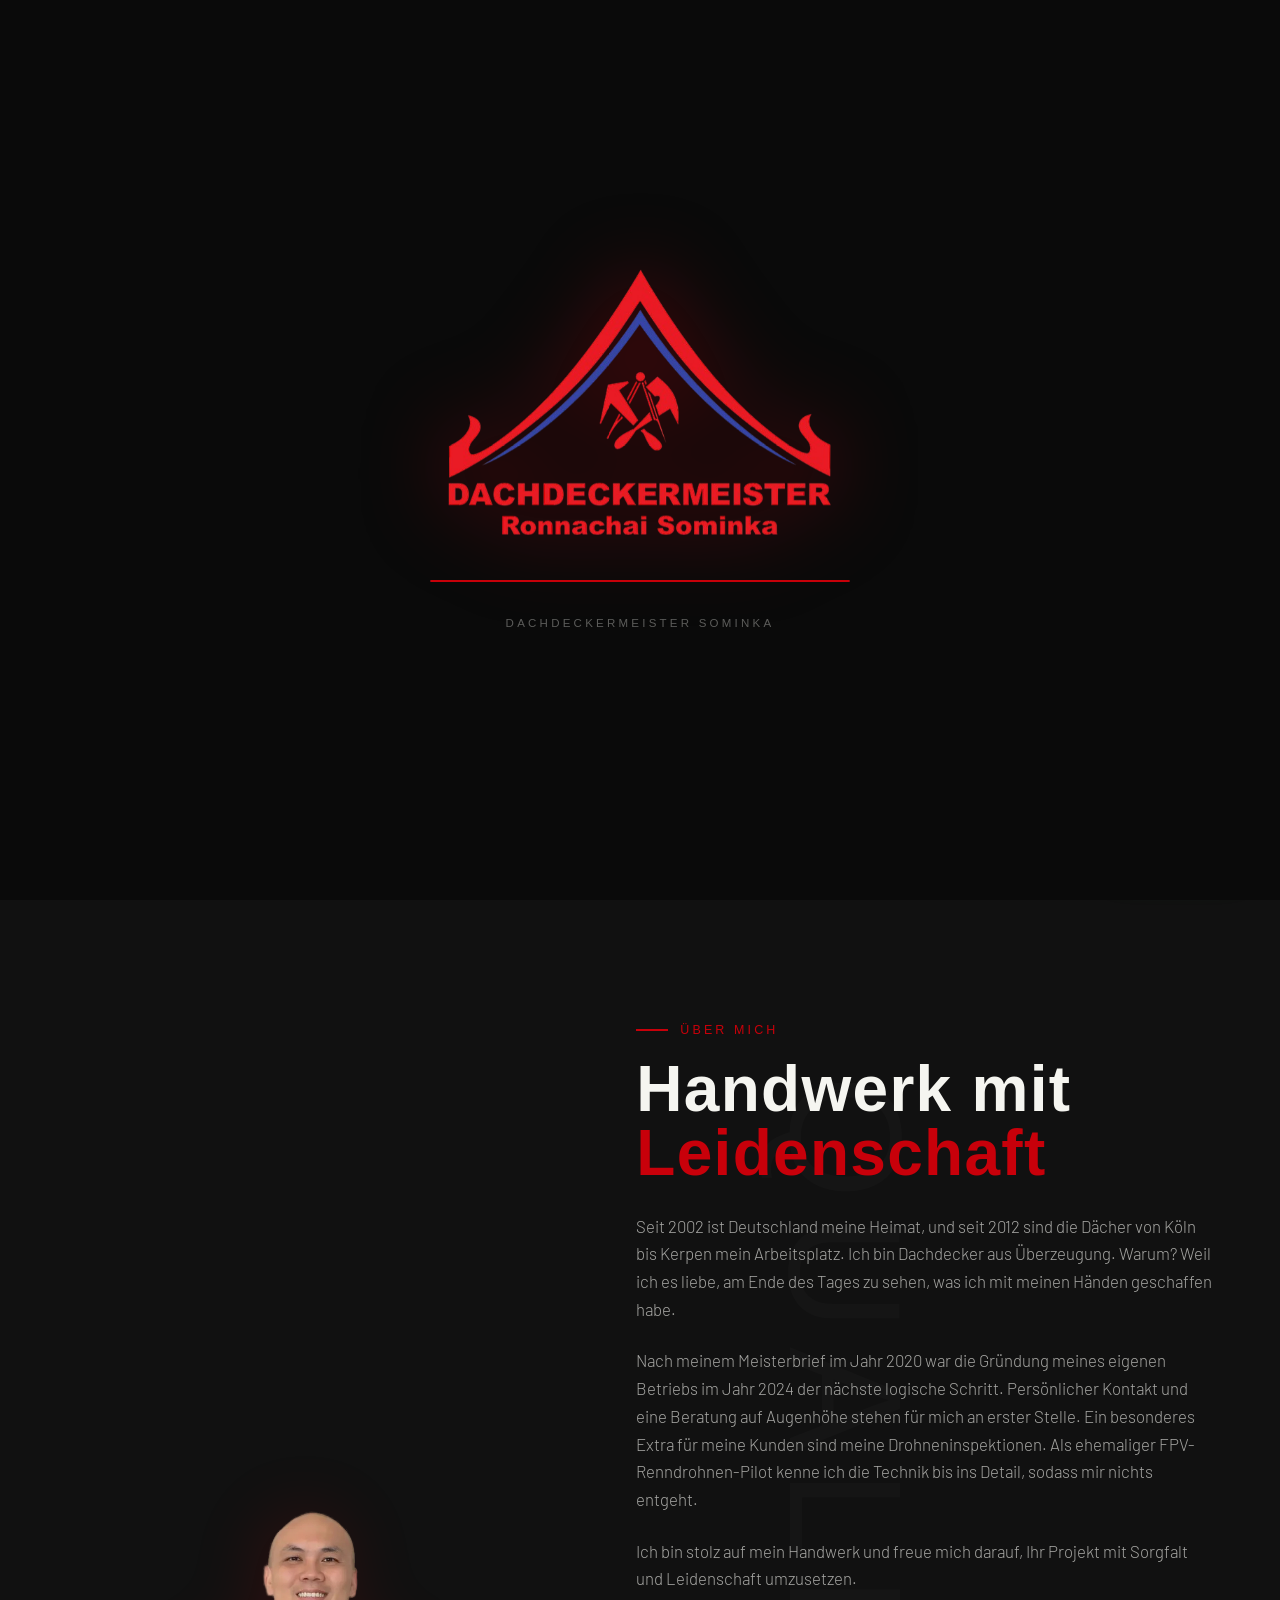
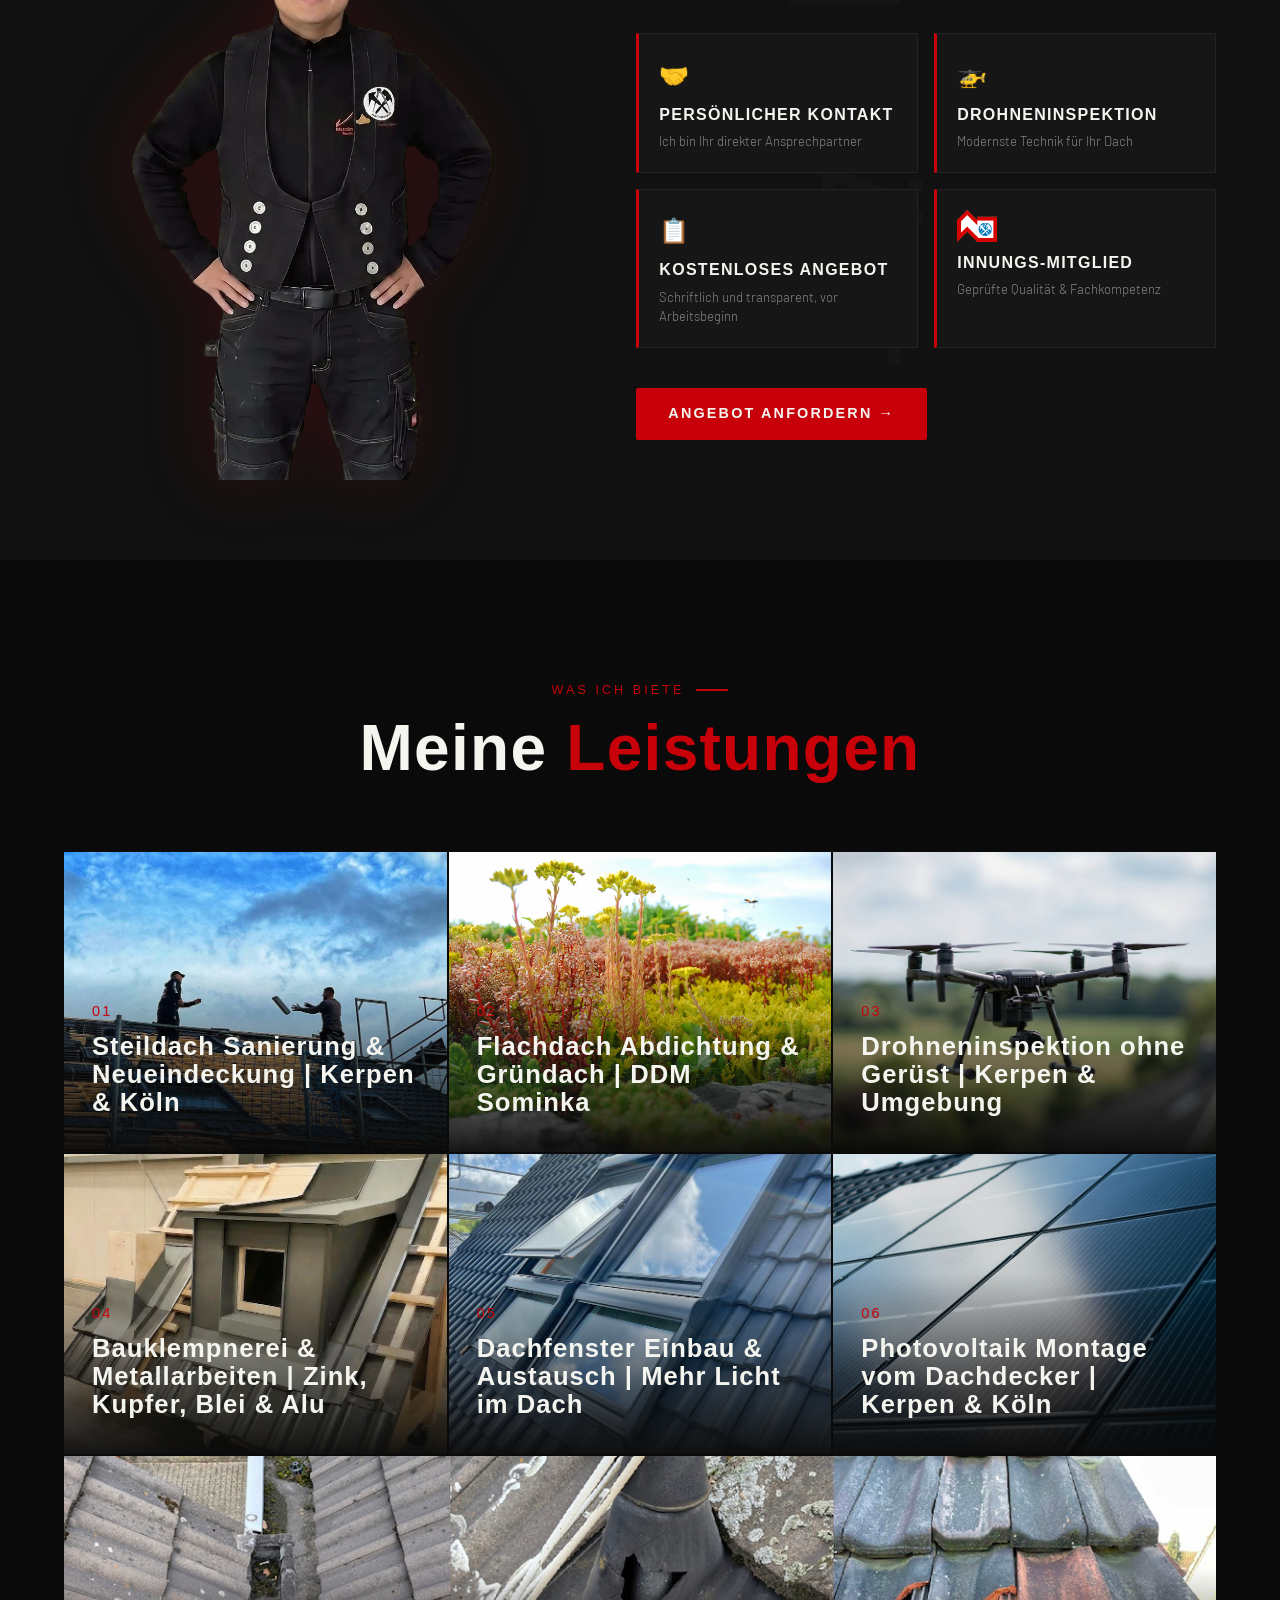
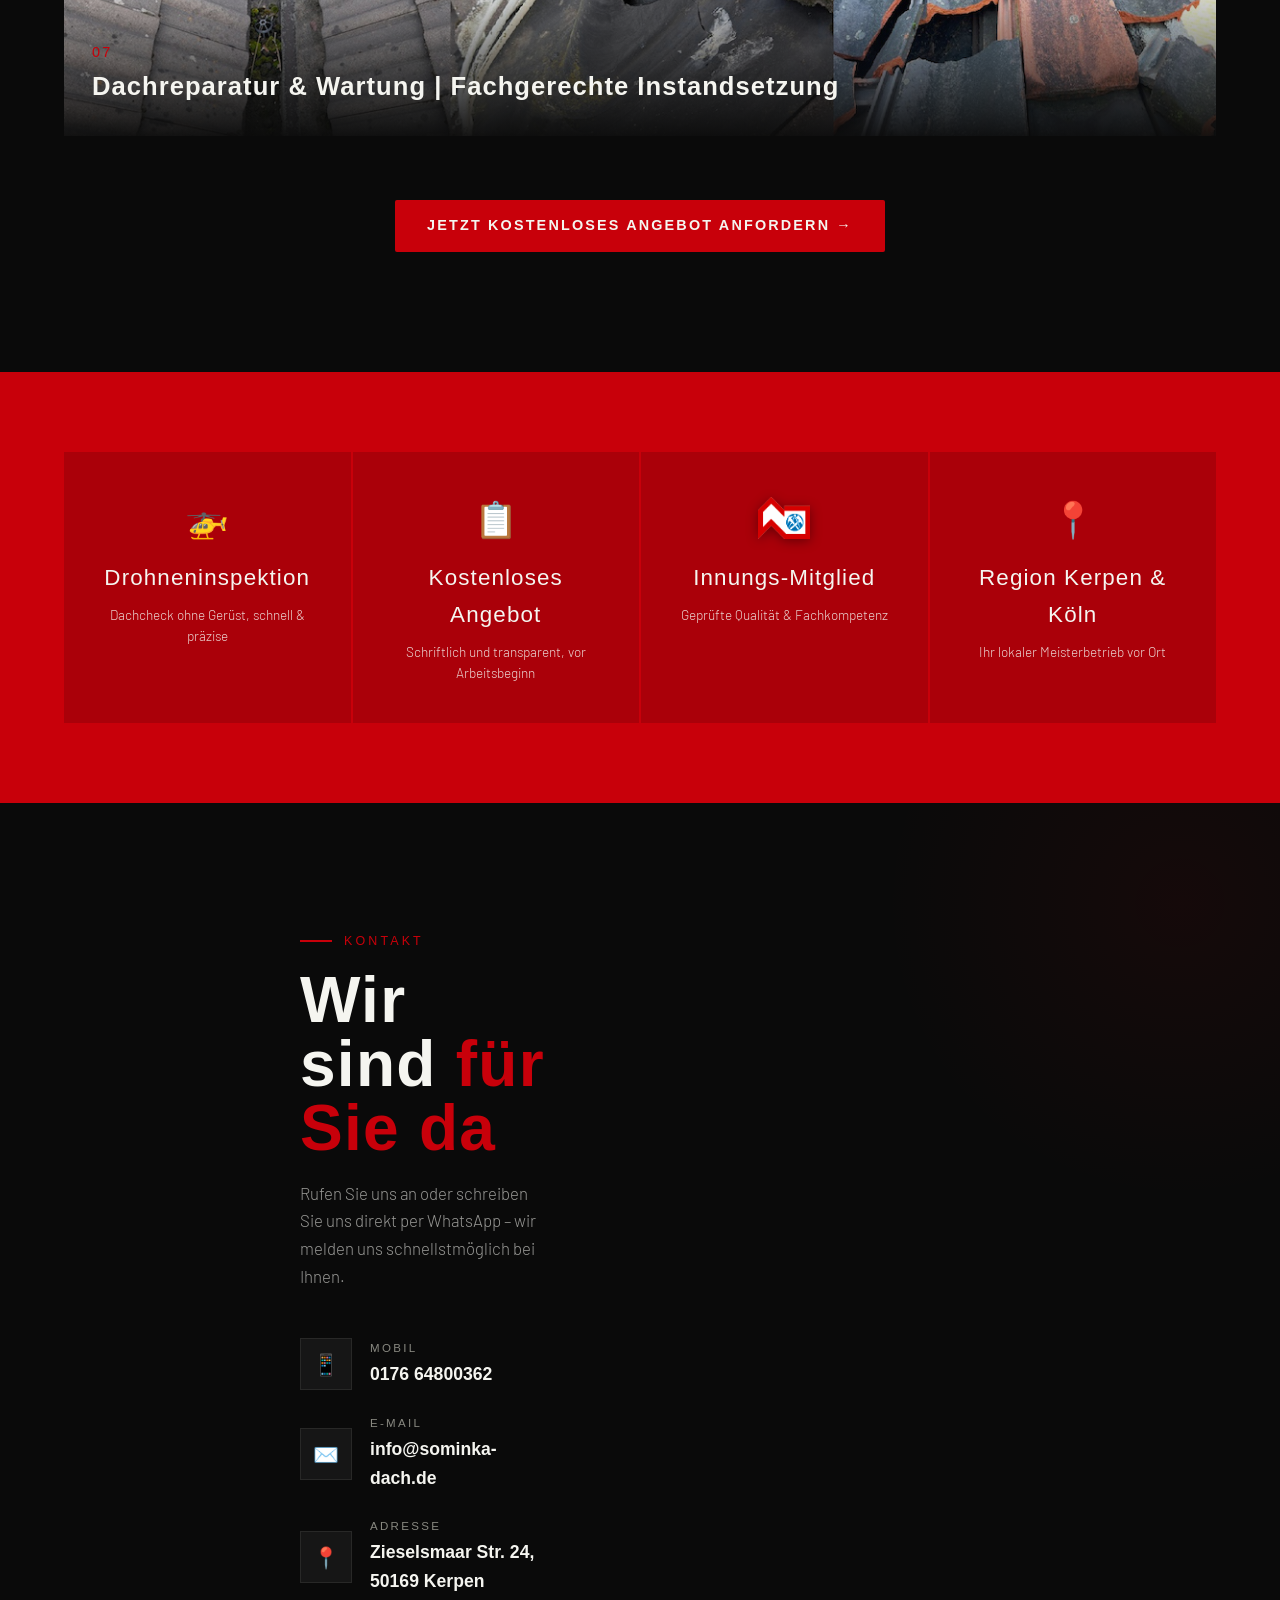
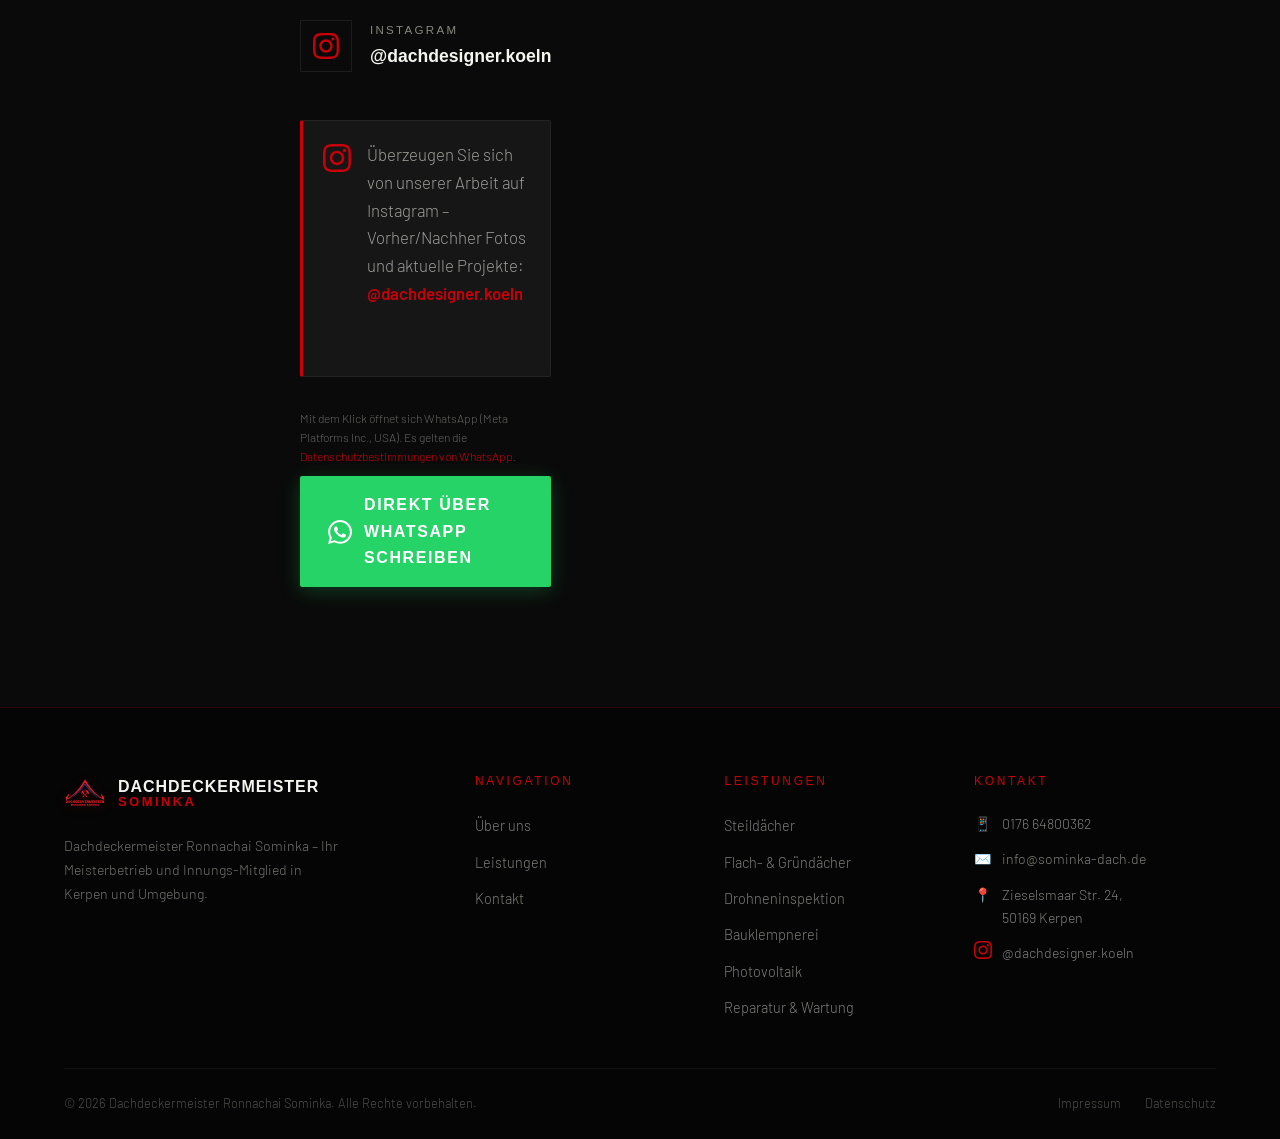
<file: index.html>
<!DOCTYPE html>
<html lang="de">
<head>
  <meta charset="UTF-8" />
  <meta name="viewport" content="width=device-width, initial-scale=1.0" />
  <meta name="description" content="Dachdeckermeister Ronnachai Sominka in Kerpen – Steildach, Flachdach, Gründach, Drohneninspektion, Photovoltaik und mehr. Jetzt kostenloses Angebot anfordern." />
  <title>Dachdeckermeister Sominka | Kerpen</title>
  <link rel="manifest" href="site.webmanifest">
  <link rel="apple-touch-icon" sizes="180x180" href="apple-touch-icon.png">
  <link rel="icon" type="image/png" sizes="32x32" href="favicon-32x32.png">
  <link rel="icon" type="image/png" sizes="16x16" href="favicon-16x16.png">
  <link rel="shortcut icon" href="favicon.ico">
  <link rel="stylesheet" href="style.css" />
</head>
<body>

<!-- ═══════════════════════════════════════════
     LADEANIMATION – Scheinwerfer Reveal
══════════════════════════════════════════════ -->
<div id="page-loader">
  <div class="loader-spotlight-wrap">
    <!-- Logo liegt darunter – wird durch Scheinwerfer enthüllt -->
    <img src="images/logo.png" alt="Dachdeckermeister Sominka" class="loader-logo-base" />
    <!-- Scheinwerfer-Maske läuft darüber -->
    <div class="loader-spotlight"></div>
  </div>
  <div class="loader-bar-wrap">
    <div class="loader-bar"></div>
  </div>
  <span class="loader-text">Dachdeckermeister Sominka</span>
</div>

<!-- FLOATING WHATSAPP -->
<div class="whatsapp-float" aria-label="WhatsApp Kontakt">
  <a href="https://wa.me/4917664800362?text=Hallo%2C%20ich%20interessiere%20mich%20f%C3%BCr%20Ihr%20Angebot." target="_blank" rel="noopener">
    <svg viewBox="0 0 24 24" xmlns="http://www.w3.org/2000/svg">
      <path d="M17.472 14.382c-.297-.149-1.758-.867-2.03-.967-.273-.099-.471-.148-.67.15-.197.297-.767.966-.94 1.164-.173.199-.347.223-.644.075-.297-.15-1.255-.463-2.39-1.475-.883-.788-1.48-1.761-1.653-2.059-.173-.297-.018-.458.13-.606.134-.133.298-.347.446-.52.149-.174.198-.298.298-.497.099-.198.05-.371-.025-.52-.075-.149-.669-1.612-.916-2.207-.242-.579-.487-.5-.669-.51-.173-.008-.371-.01-.57-.01-.198 0-.52.074-.792.372-.272.297-1.04 1.016-1.04 2.479 0 1.462 1.065 2.875 1.213 3.074.149.198 2.096 3.2 5.077 4.487.709.306 1.262.489 1.694.625.712.227 1.36.195 1.871.118.571-.085 1.758-.719 2.006-1.413.248-.694.248-1.289.173-1.413-.074-.124-.272-.198-.57-.347m-5.421 7.403h-.004a9.87 9.87 0 01-5.031-1.378l-.361-.214-3.741.982.998-3.648-.235-.374a9.86 9.86 0 01-1.51-5.26c.001-5.45 4.436-9.884 9.888-9.884 2.64 0 5.122 1.03 6.988 2.898a9.825 9.825 0 012.893 6.994c-.003 5.45-4.437 9.884-9.885 9.884m8.413-18.297A11.815 11.815 0 0012.05 0C5.495 0 .16 5.335.157 11.892c0 2.096.547 4.142 1.588 5.945L.057 24l6.305-1.654a11.882 11.882 0 005.683 1.448h.005c6.554 0 11.89-5.335 11.893-11.893a11.821 11.821 0 00-3.48-8.413Z"/>
    </svg>
    <span>WhatsApp</span>
  </a>
</div>

<!-- NAVIGATION -->
<nav class="navbar" id="navbar">
  <div class="nav-inner">
    <a href="index.html" class="nav-logo">
      <img src="images/logo.png" alt="Logo Dachdeckermeister Sominka" class="nav-logo-img" />
      <div class="nav-logo-text">
        <span class="nav-logo-name">Dachdeckermeister</span>
        <span class="nav-logo-sub">Sominka</span>
      </div>
    </a>
    <ul class="nav-links" id="navLinks">
      <li><a href="#about">Über uns</a></li>
      <li><a href="#services">Leistungen</a></li>
      <li><a href="#contact">Kontakt</a></li>
      <li><a href="tel:+4917664800362" class="btn btn-primary nav-cta">☎ Jetzt anrufen</a></li>
    </ul>
    <div class="nav-burger" id="navBurger" aria-label="Menü öffnen" role="button">
      <span></span><span></span><span></span>
    </div>
  </div>
</nav>

<!-- HERO -->
<section class="hero hero-logo" id="home">
  <div class="hero-slash"></div>

  <!-- Dezentes Hintergrundmuster -->
  <div class="hero-pattern"></div>

  <div class="hero-content hero-content-centered">

    <!-- Logo -->
    <div class="hero-logo-wrap">
      <img
        src="images/logo.png"
        alt="Dachdeckermeister Ronnachai Sominka – Logo"
        class="hero-logo-img"
      />
    </div>

    <!-- Trennlinie -->
    <div class="hero-divider"></div>

    <!-- Slogan -->
    <p class="hero-tagline">
      Tradition trifft Technik – Dächer mit Qualität
    </p>
    <p class="hero-location">
      Dachdeckermeister · Sominka · Kerpen · Köln
    </p>

    <!-- Buttons -->
    <div class="hero-actions" style="justify-content: center;">
      <a href="#contact" class="btn btn-primary">Kostenloses Angebot <span>→</span></a>
      <a href="#services" class="btn btn-outline">Unsere Leistungen</a>
    </div>

  </div>

  <div class="hero-scroll">
    <span>Scroll</span>
    <div class="scroll-line"></div>
  </div>
</section>

<!-- ÜBER UNS -->
<section class="about" id="about">
  <div class="container">
    <div class="about-grid">
      <div class="about-image-wrap animate">
        <div class="about-image-main">
          <img src="images/ueber-uns.png" alt="Ronnachai Sominka – Dachdeckermeister" loading="lazy" />
        </div>
      </div>
      <div class="about-text animate animate-delay-2">
        <span class="section-label">Über mich</span>
        <h2 class="section-title">Handwerk mit <span>Leidenschaft</span></h2>

        <p style="margin-top: 28px;">
          Seit 2002 ist Deutschland meine Heimat, und seit 2012 sind die Dächer
          von Köln bis Kerpen mein Arbeitsplatz. Ich bin Dachdecker aus Überzeugung.
          Warum? Weil ich es liebe, am Ende des Tages zu sehen, was ich mit meinen
          Händen geschaffen habe.
        </p>
        <p>
          Nach meinem Meisterbrief im Jahr 2020 war die Gründung meines eigenen
          Betriebs im Jahr 2024 der nächste logische Schritt. Persönlicher Kontakt
          und eine Beratung auf Augenhöhe stehen für mich an erster Stelle.
          Ein besonderes Extra für meine Kunden sind meine Drohneninspektionen. 
          Als ehemaliger FPV-Renndrohnen-Pilot kenne ich die Technik bis ins Detail, sodass mir nichts entgeht.
        </p>
        <p>
          Ich bin stolz auf mein Handwerk und freue mich darauf, Ihr Projekt
          mit Sorgfalt und Leidenschaft umzusetzen.
        </p>

        <div class="about-values">
          <div class="value-item animate animate-delay-1">
            <div class="value-icon">🤝</div>
            <div class="value-title">Persönlicher Kontakt</div>
            <div class="value-desc">Ich bin Ihr direkter Ansprechpartner</div>
          </div>
          <div class="value-item animate animate-delay-2">
            <div class="value-icon">🚁</div>
            <div class="value-title">Drohneninspektion</div>
            <div class="value-desc">Modernste Technik für Ihr Dach</div>
          </div>
          <div class="value-item animate animate-delay-3">
            <div class="value-icon">📋</div>
            <div class="value-title">Kostenloses Angebot</div>
            <div class="value-desc">Schriftlich und transparent, vor Arbeitsbeginn</div>
          </div>
          <div class="value-item animate animate-delay-4">
            <div class="value-icon">
              <img src="images/innungs-logo.png" alt="Innungs-Mitglied" class="innungs-icon" />
            </div>
            <div class="value-title">Innungs-Mitglied</div>
            <div class="value-desc">Geprüfte Qualität & Fachkompetenz</div>
          </div>
        </div>

        <div style="margin-top: 40px;">
          <a href="#contact" class="btn btn-primary">Angebot anfordern →</a>
        </div>
      </div>
    </div>
  </div>
</section>

<!-- LEISTUNGEN -->
<section class="services" id="services">
  <div class="container">
    <div class="services-header animate">
      <span class="section-label">Was ich biete</span>
      <h2 class="section-title">Meine <span>Leistungen</span></h2>
    </div>
    <div class="services-grid">

      <!-- 1 -->
      <div class="service-card animate animate-delay-1">
        <div class="service-card-img">
          <img src="images/steildach/main.jpg" alt="" loading="lazy" />
        </div>
        <div class="service-card-overlay">
          <div class="service-card-number">01</div>
          <h3 class="service-card-title">Steildach Sanierung & Neueindeckung | Kerpen & Köln</h3>
          <p class="service-card-desc">Ihr Profi für Steildächer in Kerpen. Wir bieten Neueindeckung, Umdeckung und energetische Sanierung für dauerhaften Schutz und Werterhalt.</p>
        </div>
        
      </div>

      <!-- 2 -->
      <div class="service-card animate animate-delay-2">
        <div class="service-card-img">
          <img src="images/flachdach/main.jpg" alt="" loading="lazy" />
        </div>
        <div class="service-card-overlay">
          <div class="service-card-number">02</div>
          <h3 class="service-card-title">Flachdach Abdichtung & Gründach | DDM Sominka</h3>
          <p class="service-card-desc">Dauerhaft dichte Flachdächer in Köln & Kerpen. Wir sind Experten für Bitumen, Kunststoffabdichtungen und ökologische Gründächer. Sicher vor Wasserschäden schützen.</p>
        </div>
        
      </div>

      <!-- 3 Drohne – Highlight -->
      <div class="service-card animate animate-delay-3">
        <div class="service-card-img">
          <img src="images/drohne/main.jpg" alt="" loading="lazy" />
        </div>
        <div class="service-card-overlay">
          <div class="service-card-number">03</div>
          <h3 class="service-card-title">Drohneninspektion ohne Gerüst | Kerpen & Umgebung</h3>
          <p class="service-card-desc">Dachcheck per Drohne – schnell, sicher, ohne Gerüst. Mit vollem Überblick und detailliertem BerichtSparen Sie Mehraufwand! Smarte Dachinspektion per Drohne in Köln & Kerpen. Wir finden Schwachstellen und Sturmschäden präzise und kosteneffizient.</p>
        </div>
        
      </div>

      <!-- 4 -->
      <div class="service-card animate animate-delay-1">
        <div class="service-card-img">
          <img src="images/klempnerei/main.jpg" alt="" loading="lazy" />
        </div>
        <div class="service-card-overlay">
          <div class="service-card-number">04</div>
          <h3 class="service-card-title">Bauklempnerei & Metallarbeiten | Zink, Kupfer, Blei & Alu</h3>
          <p class="service-card-desc">Hochwertige Metallarbeiten für Kamin, Rinne und Fassade. Individuelle Klempnerarbeiten für dauerhaften Schutz vor Korrosion und Feuchtigkeit.</p>
        </div>
        
      </div>

      <!-- 5 -->
      <div class="service-card animate animate-delay-2">
        <div class="service-card-img">
          <img src="images/dachfenster/main.jpg" alt="" loading="lazy" />
        </div>
        <div class="service-card-overlay">
          <div class="service-card-number">05</div>
          <h3 class="service-card-title">Dachfenster Einbau & Austausch | Mehr Licht im Dach</h3>
          <p class="service-card-desc">Professioneller Einbau von Dachflächenfenstern in Kerpen und Köln. Garantierte Dichtigkeit und saubere Anschlussarbeiten für mehr Licht, Luft und Wohnkomfort unter Ihrem Dach.</p>
        </div>
        
      </div>

      <!-- 6 Photovoltaik -->
      <div class="service-card animate animate-delay-3">
        <div class="service-card-img">
          <img src="images/photovoltaik/main.jpg" alt="" loading="lazy" />
        </div>
        <div class="service-card-overlay">
          <div class="service-card-number">06</div>
          <h3 class="service-card-title">Photovoltaik Montage vom Dachdecker | Kerpen & Köln</h3>
          <p class="service-card-desc">Nachhaltige Energie ohne Risiko für Ihr Dach. Wir montieren PV-Anlagen fachgerecht auf Steil- und Flachdächern.</p>
        </div>
        
      </div>

      <!-- 7 Reparatur – volle Breite -->
      <div class="service-card service-card-wide animate animate-delay-1">
        <div class="service-card-img">
          <img src="images/reparatur/main.jpg" alt="" loading="lazy" />
        </div>
        <div class="service-card-overlay">
          <div class="service-card-number">07</div>
          <h3 class="service-card-title">Dachreparatur & Wartung | Fachgerechte Instandsetzung</h3>
          <p class="service-card-desc">Wir beheben Sturmschäden und undichte Stellen fachgerecht in Kerpen & Köln. Regelmäßige Dachwartung verhindert Mehraufwand und sichert den Wert Ihrer Immobilie.</p>
        </div>
        
      </div>

    </div>
    <div class="services-cta animate">
      <a href="#contact" class="btn btn-primary">Jetzt kostenloses Angebot anfordern →</a>
    </div>
  </div>
</section>

<!-- WARUM WIR -->
<section class="why-strip">
  <div class="container">
    <div class="why-inner">
      <div class="why-item animate">
        <div class="why-icon">🚁</div>
        <div class="why-title">Drohneninspektion</div>
        <div class="why-desc">Dachcheck ohne Gerüst, schnell & präzise</div>
      </div>
      <div class="why-item animate animate-delay-1">
        <div class="why-icon">📋</div>
        <div class="why-title">Kostenloses Angebot</div>
        <div class="why-desc">Schriftlich und transparent, vor Arbeitsbeginn</div>
      </div>
      <div class="why-item animate animate-delay-2">
        <div class="why-icon">
          <img src="images/innungs-logo.png" alt="Innungs-Mitglied" class="innungs-why-icon" />
        </div>
        <div class="why-title">Innungs-Mitglied</div>
        <div class="why-desc">Geprüfte Qualität & Fachkompetenz</div>
      </div>
      <div class="why-item animate animate-delay-3">
        <div class="why-icon">📍</div>
        <div class="why-title">Region Kerpen & Köln</div>
        <div class="why-desc">Ihr lokaler Meisterbetrieb vor Ort</div>
      </div>
    </div>
  </div>
</section>

<!-- KONTAKT -->
<section class="contact" id="contact">
  <div class="container">
    <div class="contact-grid contact-grid-single">

      <div class="contact-info">
        <span class="section-label animate">Kontakt</span>
        <h2 class="section-title animate animate-delay-1">Wir sind <span>für Sie da</span></h2>
        <p class="animate animate-delay-2" style="margin-top: 20px;">
          Rufen Sie uns an oder schreiben Sie uns direkt per WhatsApp –
          wir melden uns schnellstmöglich bei Ihnen.
        </p>

        <div class="contact-details">
          <div class="contact-item animate animate-delay-1">
            <div class="contact-item-icon">📱</div>
            <div>
              <div class="contact-item-label">Mobil</div>
              <a href="tel:+4917664800362" class="contact-item-value">0176 64800362</a>
            </div>
          </div>
          <div class="contact-item animate animate-delay-2">
            <div class="contact-item-icon">✉️</div>
            <div>
              <div class="contact-item-label">E-Mail</div>
              <a href="mailto:info@sominka-dach.de" class="contact-item-value">info@sominka-dach.de</a>
            </div>
          </div>
          <div class="contact-item animate animate-delay-3">
            <div class="contact-item-icon">📍</div>
            <div>
              <div class="contact-item-label">Adresse</div>
              <a href="https://maps.google.com/?q=Zieselsmaar+Str.+24,+50169+Kerpen" target="_blank" rel="noopener" class="contact-item-value">Zieselsmaar Str. 24, 50169 Kerpen</a>
            </div>
          </div>
          <div class="contact-item animate animate-delay-4">
            <div class="contact-item-icon contact-item-icon-instagram">
              <svg viewBox="0 0 24 24" xmlns="http://www.w3.org/2000/svg" fill="var(--red)" width="26" height="26">
                <path d="M12 2.163c3.204 0 3.584.012 4.85.07 3.252.148 4.771 1.691 4.919 4.919.058 1.265.069 1.645.069 4.849 0 3.205-.012 3.584-.069 4.849-.149 3.225-1.664 4.771-4.919 4.919-1.266.058-1.644.07-4.85.07-3.204 0-3.584-.012-4.849-.07-3.26-.149-4.771-1.699-4.919-4.92-.058-1.265-.07-1.644-.07-4.849 0-3.204.013-3.583.07-4.849.149-3.227 1.664-4.771 4.919-4.919 1.266-.057 1.645-.069 4.849-.069zm0-2.163c-3.259 0-3.667.014-4.947.072-4.358.2-6.78 2.618-6.98 6.98-.059 1.281-.073 1.689-.073 4.948 0 3.259.014 3.668.072 4.948.2 4.358 2.618 6.78 6.98 6.98 1.281.058 1.689.072 4.948.072 3.259 0 3.668-.014 4.948-.072 4.354-.2 6.782-2.618 6.979-6.98.059-1.28.073-1.689.073-4.948 0-3.259-.014-3.667-.072-4.947-.196-4.354-2.617-6.78-6.979-6.98-1.281-.059-1.69-.073-4.949-.073zm0 5.838c-3.403 0-6.162 2.759-6.162 6.162s2.759 6.163 6.162 6.163 6.162-2.759 6.162-6.163c0-3.403-2.759-6.162-6.162-6.162zm0 10.162c-2.209 0-4-1.79-4-4 0-2.209 1.791-4 4-4s4 1.791 4 4c0 2.21-1.791 4-4 4zm6.406-11.845c-.796 0-1.441.645-1.441 1.44s.645 1.44 1.441 1.44c.795 0 1.439-.645 1.439-1.44s-.644-1.44-1.439-1.44z"/>
              </svg>
            </div>
            <div>
              <div class="contact-item-label">Instagram</div>
              <a href="https://instagram.com/dachdesigner.koeln" target="_blank" rel="noopener" class="contact-item-value">@dachdesigner.koeln</a>
            </div>
          </div>
        </div>

        <!-- Instagram Hinweis -->
        <div class="instagram-hint animate">
          <span class="instagram-hint-icon">
            <svg viewBox="0 0 24 24" xmlns="http://www.w3.org/2000/svg" fill="var(--red)" width="28" height="28">
              <path d="M12 2.163c3.204 0 3.584.012 4.85.07 3.252.148 4.771 1.691 4.919 4.919.058 1.265.069 1.645.069 4.849 0 3.205-.012 3.584-.069 4.849-.149 3.225-1.664 4.771-4.919 4.919-1.266.058-1.644.07-4.85.07-3.204 0-3.584-.012-4.849-.07-3.26-.149-4.771-1.699-4.919-4.92-.058-1.265-.07-1.644-.07-4.849 0-3.204.013-3.583.07-4.849.149-3.227 1.664-4.771 4.919-4.919 1.266-.057 1.645-.069 4.849-.069zm0-2.163c-3.259 0-3.667.014-4.947.072-4.358.2-6.78 2.618-6.98 6.98-.059 1.281-.073 1.689-.073 4.948 0 3.259.014 3.668.072 4.948.2 4.358 2.618 6.78 6.98 6.98 1.281.058 1.689.072 4.948.072 3.259 0 3.668-.014 4.948-.072 4.354-.2 6.782-2.618 6.979-6.98.059-1.28.073-1.689.073-4.948 0-3.259-.014-3.667-.072-4.947-.196-4.354-2.617-6.78-6.979-6.98-1.281-.059-1.69-.073-4.949-.073zm0 5.838c-3.403 0-6.162 2.759-6.162 6.162s2.759 6.163 6.162 6.163 6.162-2.759 6.162-6.163c0-3.403-2.759-6.162-6.162-6.162zm0 10.162c-2.209 0-4-1.79-4-4 0-2.209 1.791-4 4-4s4 1.791 4 4c0 2.21-1.791 4-4 4zm6.406-11.845c-.796 0-1.441.645-1.441 1.44s.645 1.44 1.441 1.44c.795 0 1.439-.645 1.439-1.44s-.644-1.44-1.439-1.44z"/>
            </svg>
          </span>
          <p>Überzeugen Sie sich von unserer Arbeit auf Instagram –
            Vorher/Nachher Fotos und aktuelle Projekte:
            <a href="https://instagram.com/dachdesigner.koeln" target="_blank" rel="noopener">@dachdesigner.koeln</a>
          </p>
        </div>

        <!-- WhatsApp -->
        <p style="font-size:0.75rem; color:rgba(245,245,240,0.38); line-height:1.6; margin-bottom:10px; margin-top: 32px;">
          Mit dem Klick öffnet sich WhatsApp (Meta Platforms Inc., USA). Es gelten die
          <a href="https://www.whatsapp.com/legal/privacy-policy-eea" target="_blank" rel="noopener" style="color:var(--red);">Datenschutzbestimmungen von WhatsApp</a>.
        </p>
        <a href="https://wa.me/4917664800362?text=Hallo%2C%20ich%20m%C3%B6chte%20ein%20Angebot%20anfragen." target="_blank" rel="noopener" class="whatsapp-btn animate">
          <svg viewBox="0 0 24 24" xmlns="http://www.w3.org/2000/svg">
            <path d="M17.472 14.382c-.297-.149-1.758-.867-2.03-.967-.273-.099-.471-.148-.67.15-.197.297-.767.966-.94 1.164-.173.199-.347.223-.644.075-.297-.15-1.255-.463-2.39-1.475-.883-.788-1.48-1.761-1.653-2.059-.173-.297-.018-.458.13-.606.134-.133.298-.347.446-.52.149-.174.198-.298.298-.497.099-.198.05-.371-.025-.52-.075-.149-.669-1.612-.916-2.207-.242-.579-.487-.5-.669-.51-.173-.008-.371-.01-.57-.01-.198 0-.52.074-.792.372-.272.297-1.04 1.016-1.04 2.479 0 1.462 1.065 2.875 1.213 3.074.149.198 2.096 3.2 5.077 4.487.709.306 1.262.489 1.694.625.712.227 1.36.195 1.871.118.571-.085 1.758-.719 2.006-1.413.248-.694.248-1.289.173-1.413-.074-.124-.272-.198-.57-.347m-5.421 7.403h-.004a9.87 9.87 0 01-5.031-1.378l-.361-.214-3.741.982.998-3.648-.235-.374a9.86 9.86 0 01-1.51-5.26c.001-5.45 4.436-9.884 9.888-9.884 2.64 0 5.122 1.03 6.988 2.898a9.825 9.825 0 012.893 6.994c-.003 5.45-4.437 9.884-9.885 9.884m8.413-18.297A11.815 11.815 0 0012.05 0C5.495 0 .16 5.335.157 11.892c0 2.096.547 4.142 1.588 5.945L.057 24l6.305-1.654a11.882 11.882 0 005.683 1.448h.005c6.554 0 11.89-5.335 11.893-11.893a11.821 11.821 0 00-3.48-8.413Z"/>
          </svg>
          Direkt über WhatsApp schreiben
        </a>
      </div>

    </div>
  </div>
</section>

<!-- FOOTER -->
<footer class="footer">
  <div class="container">
    <div class="footer-grid">
      <div class="footer-brand">
        <a href="index.html" class="nav-logo">
          <img src="images/logo.png" alt="Logo Dachdeckermeister Sominka" class="nav-logo-img" />
          <div class="nav-logo-text">
            <span class="nav-logo-name">Dachdeckermeister</span>
            <span class="nav-logo-sub">Sominka</span>
          </div>
        </a>
        <p>Dachdeckermeister Ronnachai Sominka – Ihr Meisterbetrieb und Innungs-Mitglied in Kerpen und Umgebung.</p>
      </div>
      <div class="footer-col">
        <div class="footer-col-title">Navigation</div>
        <ul>
          <li><a href="#about">Über uns</a></li>
          <li><a href="#services">Leistungen</a></li>
          <li><a href="#contact">Kontakt</a></li>
        </ul>
      </div>
      <div class="footer-col">
        <div class="footer-col-title">Leistungen</div>
        <ul>
          <li><a href="#services">Steildächer</a></li>
          <li><a href="#services">Flach- & Gründächer</a></li>
          <li><a href="#services">Drohneninspektion</a></li>
          <li><a href="#services">Bauklempnerei</a></li>
          <li><a href="#services">Photovoltaik</a></li>
          <li><a href="#services">Reparatur & Wartung</a></li>
        </ul>
      </div>
      <div class="footer-col">
        <div class="footer-col-title">Kontakt</div>
        <div class="footer-contact-item"><span>📱</span><span>0176 64800362</span></div>
        <div class="footer-contact-item"><span>✉️</span><span>info@sominka-dach.de</span></div>
        <div class="footer-contact-item"><span>📍</span><a href="https://maps.google.com/?q=Zieselsmaar+Str.+24,+50169+Kerpen" target="_blank" rel="noopener" style="color:inherit;">Zieselsmaar Str. 24,<br>50169 Kerpen</a></div>
        <div class="footer-contact-item">
          <span>
            <svg viewBox="0 0 24 24" xmlns="http://www.w3.org/2000/svg" fill="var(--red)" width="18" height="18" style="flex-shrink:0;">
              <path d="M12 2.163c3.204 0 3.584.012 4.85.07 3.252.148 4.771 1.691 4.919 4.919.058 1.265.069 1.645.069 4.849 0 3.205-.012 3.584-.069 4.849-.149 3.225-1.664 4.771-4.919 4.919-1.266.058-1.644.07-4.85.07-3.204 0-3.584-.012-4.849-.07-3.26-.149-4.771-1.699-4.919-4.92-.058-1.265-.07-1.644-.07-4.849 0-3.204.013-3.583.07-4.849.149-3.227 1.664-4.771 4.919-4.919 1.266-.057 1.645-.069 4.849-.069zm0-2.163c-3.259 0-3.667.014-4.947.072-4.358.2-6.78 2.618-6.98 6.98-.059 1.281-.073 1.689-.073 4.948 0 3.259.014 3.668.072 4.948.2 4.358 2.618 6.78 6.98 6.98 1.281.058 1.689.072 4.948.072 3.259 0 3.668-.014 4.948-.072 4.354-.2 6.782-2.618 6.979-6.98.059-1.28.073-1.689.073-4.948 0-3.259-.014-3.667-.072-4.947-.196-4.354-2.617-6.78-6.979-6.98-1.281-.059-1.69-.073-4.949-.073zm0 5.838c-3.403 0-6.162 2.759-6.162 6.162s2.759 6.163 6.162 6.163 6.162-2.759 6.162-6.163c0-3.403-2.759-6.162-6.162-6.162zm0 10.162c-2.209 0-4-1.79-4-4 0-2.209 1.791-4 4-4s4 1.791 4 4c0 2.21-1.791 4-4 4zm6.406-11.845c-.796 0-1.441.645-1.441 1.44s.645 1.44 1.441 1.44c.795 0 1.439-.645 1.439-1.44s-.644-1.44-1.439-1.44z"/>
            </svg>
          </span>
          <a href="https://instagram.com/dachdesigner.koeln" target="_blank" rel="noopener" style="color:inherit;">@dachdesigner.koeln</a>
        </div>
      </div>
    </div>
    <div class="footer-bottom">
      <p>© 2026 Dachdeckermeister Ronnachai Sominka. Alle Rechte vorbehalten.</p>
      <div class="footer-legal">
        <a href="impressum.html">Impressum</a>
        <a href="datenschutz.html">Datenschutz</a>
      </div>
    </div>
  </div>
</footer>

<script>
  // ── Ladeanimation ──
  window.addEventListener('load', function() {
    var loader = document.getElementById('page-loader');
    setTimeout(function() {
      loader.classList.add('hidden');
    }, 2400);
  });

  // ── Glassmorphism Navbar ──
  var navbar = document.getElementById('navbar');
  window.addEventListener('scroll', function() {
    navbar.classList.toggle('scrolled', window.scrollY > 60);
  });

  // ── Mobiles Burger-Menü ──
  var burger   = document.getElementById('navBurger');
  var navLinks = document.getElementById('navLinks');
  burger.addEventListener('click', function() {
    navLinks.classList.toggle('open');
    var s = burger.querySelectorAll('span');
    if (navLinks.classList.contains('open')) {
      s[0].style.transform = 'rotate(45deg) translate(5px, 5px)';
      s[1].style.opacity   = '0';
      s[2].style.transform = 'rotate(-45deg) translate(5px, -5px)';
    } else {
      s[0].style.transform = '';
      s[1].style.opacity   = '';
      s[2].style.transform = '';
    }
  });
  navLinks.querySelectorAll('a').forEach(function(link) {
    link.addEventListener('click', function() {
      navLinks.classList.remove('open');
      burger.querySelectorAll('span').forEach(function(s) {
        s.style.transform = ''; s.style.opacity = '';
      });
    });
  });

  // ── Smooth Scroll Reveal ──
  var obs = new IntersectionObserver(function(entries) {
    entries.forEach(function(e) {
      if (e.isIntersecting) {
        e.target.classList.add('visible');
        obs.unobserve(e.target);
      }
    });
  }, { threshold: 0.1, rootMargin: '0px 0px -40px 0px' });

  document.querySelectorAll('.animate').forEach(function(el) {
    obs.observe(el);
  });
</script>
</body>
</html>
</file>
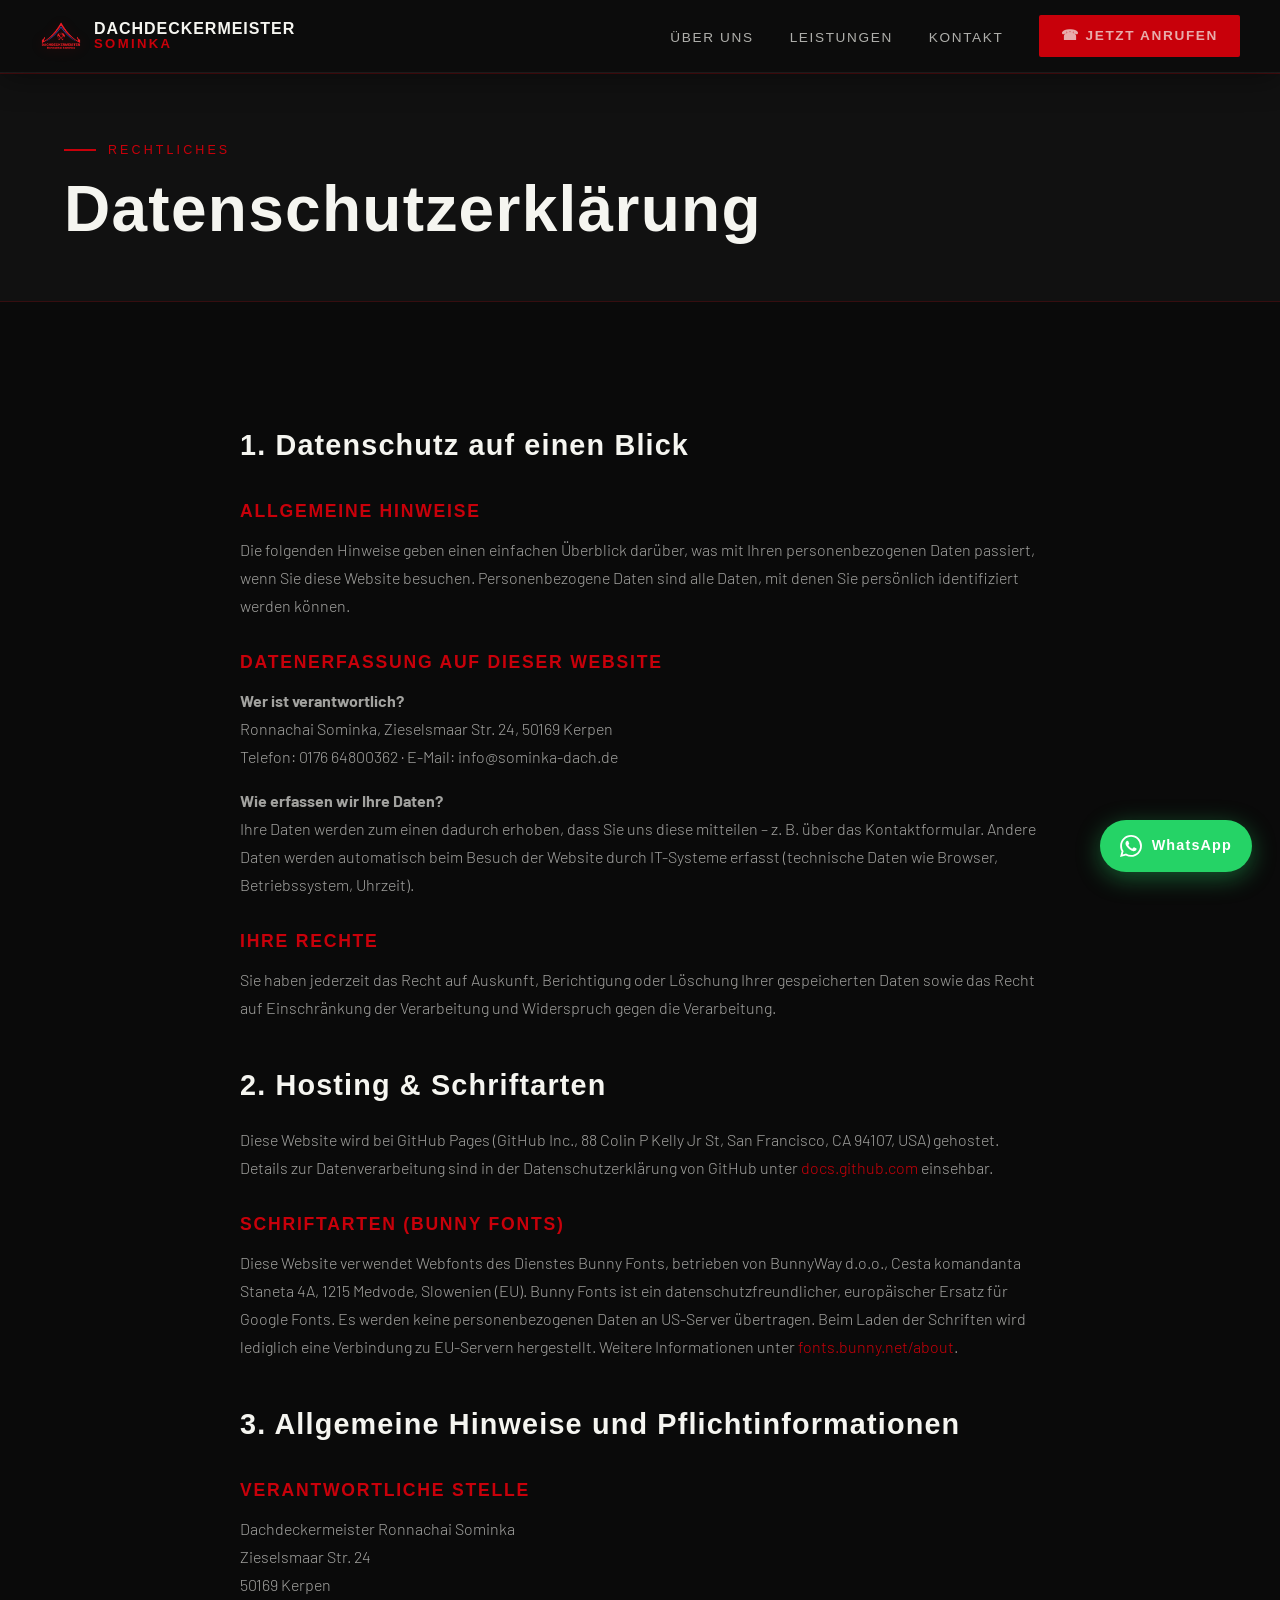
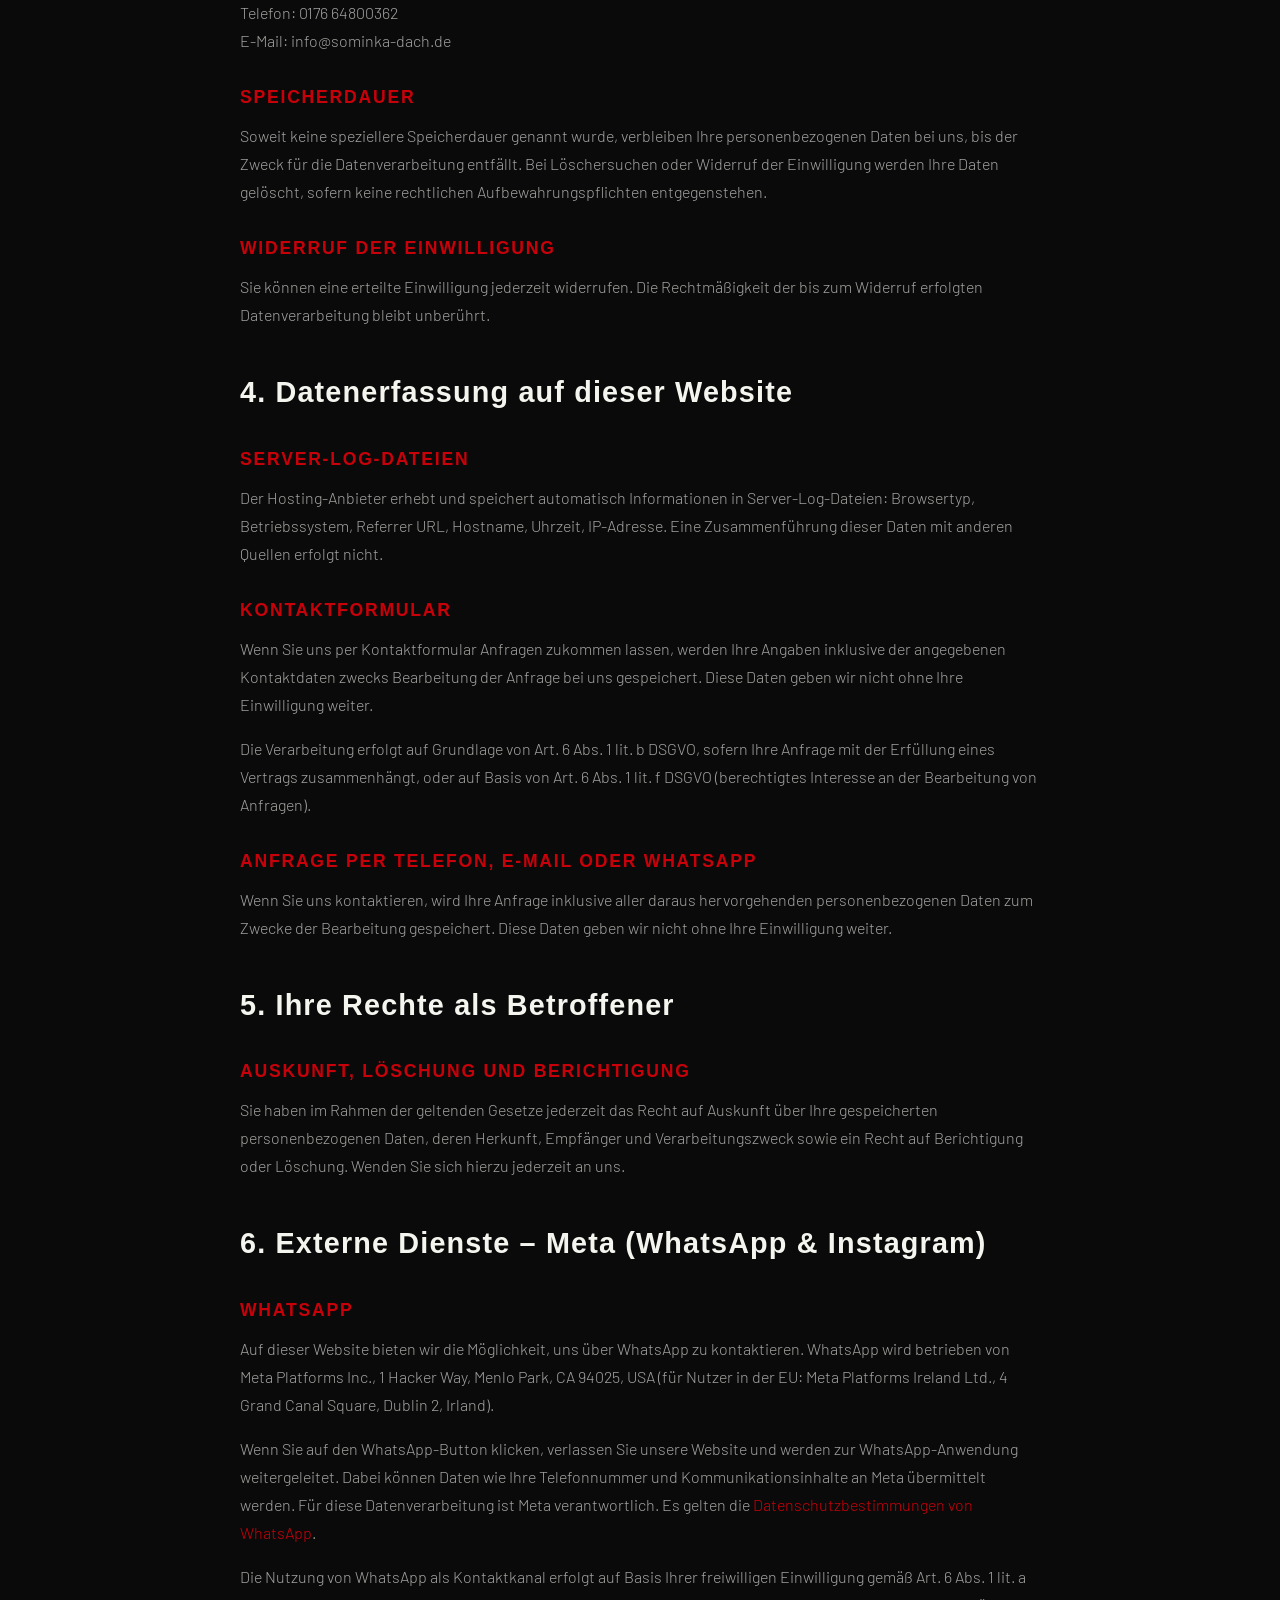
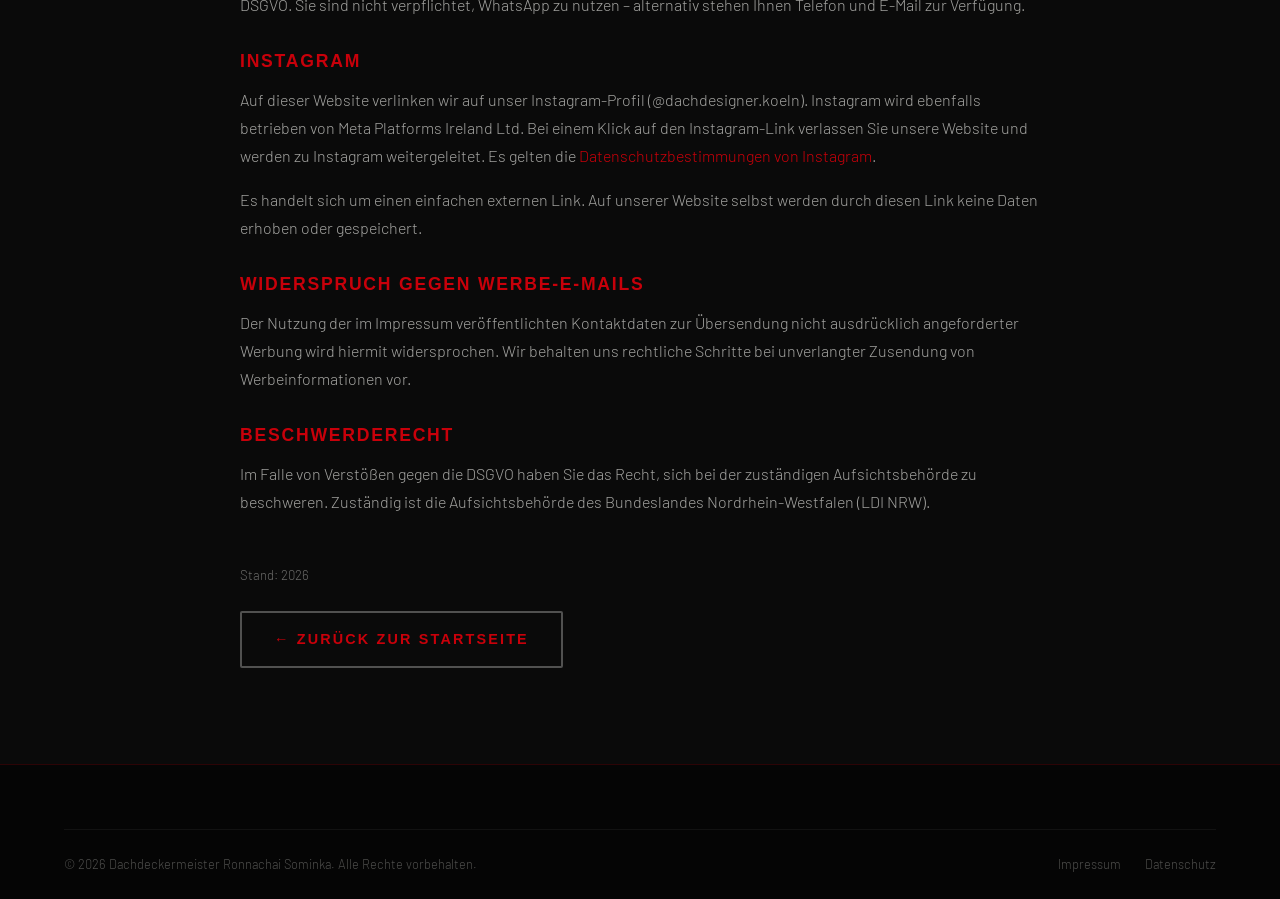
<file: datenschutz.html>
<!DOCTYPE html>
<html lang="de">
<head>
  <meta charset="UTF-8" />
  <meta name="viewport" content="width=device-width, initial-scale=1.0" />
  <title>Datenschutzerklärung | Dachdeckermeister Sominka</title>
  <link rel="manifest" href="site.webmanifest">
  <link rel="apple-touch-icon" sizes="180x180" href="apple-touch-icon.png">
  <link rel="icon" type="image/png" sizes="32x32" href="favicon-32x32.png">
  <link rel="icon" type="image/png" sizes="16x16" href="favicon-16x16.png">
  <link rel="shortcut icon" href="favicon.ico">
  <link rel="stylesheet" href="style.css" />
</head>
<body>

<div class="whatsapp-float">
  <a href="https://wa.me/4917664800362" target="_blank" rel="noopener">
    <svg viewBox="0 0 24 24" xmlns="http://www.w3.org/2000/svg"><path d="M17.472 14.382c-.297-.149-1.758-.867-2.03-.967-.273-.099-.471-.148-.67.15-.197.297-.767.966-.94 1.164-.173.199-.347.223-.644.075-.297-.15-1.255-.463-2.39-1.475-.883-.788-1.48-1.761-1.653-2.059-.173-.297-.018-.458.13-.606.134-.133.298-.347.446-.52.149-.174.198-.298.298-.497.099-.198.05-.371-.025-.52-.075-.149-.669-1.612-.916-2.207-.242-.579-.487-.5-.669-.51-.173-.008-.371-.01-.57-.01-.198 0-.52.074-.792.372-.272.297-1.04 1.016-1.04 2.479 0 1.462 1.065 2.875 1.213 3.074.149.198 2.096 3.2 5.077 4.487.709.306 1.262.489 1.694.625.712.227 1.36.195 1.871.118.571-.085 1.758-.719 2.006-1.413.248-.694.248-1.289.173-1.413-.074-.124-.272-.198-.57-.347m-5.421 7.403h-.004a9.87 9.87 0 01-5.031-1.378l-.361-.214-3.741.982.998-3.648-.235-.374a9.86 9.86 0 01-1.51-5.26c.001-5.45 4.436-9.884 9.888-9.884 2.64 0 5.122 1.03 6.988 2.898a9.825 9.825 0 012.893 6.994c-.003 5.45-4.437 9.884-9.885 9.884m8.413-18.297A11.815 11.815 0 0012.05 0C5.495 0 .16 5.335.157 11.892c0 2.096.547 4.142 1.588 5.945L.057 24l6.305-1.654a11.882 11.882 0 005.683 1.448h.005c6.554 0 11.89-5.335 11.893-11.893a11.821 11.821 0 00-3.48-8.413Z"/></svg>
    <span>WhatsApp</span>
  </a>
</div>

<nav class="navbar scrolled">
  <div class="nav-inner">
    <a href="index.html" class="nav-logo">
      <img src="images/logo.png" alt="Logo Dachdeckermeister Sominka" class="nav-logo-img" />
      <div class="nav-logo-text">
        <span class="nav-logo-name">Dachdeckermeister</span>
        <span class="nav-logo-sub">Sominka</span>
      </div>
    </a>
    <ul class="nav-links" id="navLinks">
      <li><a href="index.html#about">Über uns</a></li>
      <li><a href="index.html#services">Leistungen</a></li>
      <li><a href="index.html#contact">Kontakt</a></li>
      <li><a href="tel:+4917664800362" class="btn btn-primary nav-cta">☎ Jetzt anrufen</a></li>
    </ul>
    <div class="nav-burger" id="navBurger"><span></span><span></span><span></span></div>
  </div>
</nav>

<section class="page-hero">
  <div class="container">
    <span class="section-label">Rechtliches</span>
    <h1 class="section-title">Datenschutz&shy;erklärung</h1>
  </div>
</section>

<div class="container">
  <div class="page-content">

    <h2>1. Datenschutz auf einen Blick</h2>

    <h3>Allgemeine Hinweise</h3>
    <p>Die folgenden Hinweise geben einen einfachen Überblick darüber, was mit Ihren personenbezogenen Daten passiert, wenn Sie diese Website besuchen. Personenbezogene Daten sind alle Daten, mit denen Sie persönlich identifiziert werden können.</p>

    <h3>Datenerfassung auf dieser Website</h3>
    <p><strong>Wer ist verantwortlich?</strong><br />
    Ronnachai Sominka, Zieselsmaar Str. 24, 50169 Kerpen<br />
    Telefon: 0176 64800362 · E-Mail: info@sominka-dach.de</p>

    <p><strong>Wie erfassen wir Ihre Daten?</strong><br />
    Ihre Daten werden zum einen dadurch erhoben, dass Sie uns diese mitteilen – z. B. über das Kontaktformular. Andere Daten werden automatisch beim Besuch der Website durch IT-Systeme erfasst (technische Daten wie Browser, Betriebssystem, Uhrzeit).</p>

    <h3>Ihre Rechte</h3>
    <p>Sie haben jederzeit das Recht auf Auskunft, Berichtigung oder Löschung Ihrer gespeicherten Daten sowie das Recht auf Einschränkung der Verarbeitung und Widerspruch gegen die Verarbeitung.</p>

    <h2>2. Hosting & Schriftarten</h2>
    <p>
      Diese Website wird bei GitHub Pages (GitHub Inc., 88 Colin P Kelly Jr St,
      San Francisco, CA 94107, USA) gehostet. Details zur Datenverarbeitung sind in der
      Datenschutzerklärung von GitHub unter
      <a href="https://docs.github.com/en/site-policy/privacy-policies/github-privacy-statement" target="_blank" rel="noopener">docs.github.com</a> einsehbar.
    </p>

    <h3>Schriftarten (Bunny Fonts)</h3>
    <p>
      Diese Website verwendet Webfonts des Dienstes Bunny Fonts, betrieben von
      BunnyWay d.o.o., Cesta komandanta Staneta 4A, 1215 Medvode, Slowenien (EU).
      Bunny Fonts ist ein datenschutzfreundlicher, europäischer Ersatz für Google Fonts.
      Es werden keine personenbezogenen Daten an US-Server übertragen. Beim Laden der
      Schriften wird lediglich eine Verbindung zu EU-Servern hergestellt.
      Weitere Informationen unter
      <a href="https://fonts.bunny.net/about" target="_blank" rel="noopener">fonts.bunny.net/about</a>.
    </p>

    <h2>3. Allgemeine Hinweise und Pflichtinformationen</h2>

    <h3>Verantwortliche Stelle</h3>
    <p>
      Dachdeckermeister Ronnachai Sominka<br />
      Zieselsmaar Str. 24<br />
      50169 Kerpen<br />
      Telefon: 0176 64800362<br />
      E-Mail: info@sominka-dach.de
    </p>

    <h3>Speicherdauer</h3>
    <p>Soweit keine speziellere Speicherdauer genannt wurde, verbleiben Ihre personenbezogenen Daten bei uns, bis der Zweck für die Datenverarbeitung entfällt. Bei Löschersuchen oder Widerruf der Einwilligung werden Ihre Daten gelöscht, sofern keine rechtlichen Aufbewahrungspflichten entgegenstehen.</p>

    <h3>Widerruf der Einwilligung</h3>
    <p>Sie können eine erteilte Einwilligung jederzeit widerrufen. Die Rechtmäßigkeit der bis zum Widerruf erfolgten Datenverarbeitung bleibt unberührt.</p>

    <h2>4. Datenerfassung auf dieser Website</h2>

    <h3>Server-Log-Dateien</h3>
    <p>Der Hosting-Anbieter erhebt und speichert automatisch Informationen in Server-Log-Dateien: Browsertyp, Betriebssystem, Referrer URL, Hostname, Uhrzeit, IP-Adresse. Eine Zusammenführung dieser Daten mit anderen Quellen erfolgt nicht.</p>

    <h3>Kontaktformular</h3>
    <p>Wenn Sie uns per Kontaktformular Anfragen zukommen lassen, werden Ihre Angaben inklusive der angegebenen Kontaktdaten zwecks Bearbeitung der Anfrage bei uns gespeichert. Diese Daten geben wir nicht ohne Ihre Einwilligung weiter.</p>
    <p>Die Verarbeitung erfolgt auf Grundlage von Art. 6 Abs. 1 lit. b DSGVO, sofern Ihre Anfrage mit der Erfüllung eines Vertrags zusammenhängt, oder auf Basis von Art. 6 Abs. 1 lit. f DSGVO (berechtigtes Interesse an der Bearbeitung von Anfragen).</p>

    <h3>Anfrage per Telefon, E-Mail oder WhatsApp</h3>
    <p>Wenn Sie uns kontaktieren, wird Ihre Anfrage inklusive aller daraus hervorgehenden personenbezogenen Daten zum Zwecke der Bearbeitung gespeichert. Diese Daten geben wir nicht ohne Ihre Einwilligung weiter.</p>

    <h2>5. Ihre Rechte als Betroffener</h2>

    <h3>Auskunft, Löschung und Berichtigung</h3>
    <p>Sie haben im Rahmen der geltenden Gesetze jederzeit das Recht auf Auskunft über Ihre gespeicherten personenbezogenen Daten, deren Herkunft, Empfänger und Verarbeitungszweck sowie ein Recht auf Berichtigung oder Löschung. Wenden Sie sich hierzu jederzeit an uns.</p>

    <h2>6. Externe Dienste – Meta (WhatsApp & Instagram)</h2>

    <h3>WhatsApp</h3>
    <p>
      Auf dieser Website bieten wir die Möglichkeit, uns über WhatsApp zu kontaktieren.
      WhatsApp wird betrieben von Meta Platforms Inc., 1 Hacker Way, Menlo Park, CA 94025, USA
      (für Nutzer in der EU: Meta Platforms Ireland Ltd., 4 Grand Canal Square, Dublin 2, Irland).
    </p>
    <p>
      Wenn Sie auf den WhatsApp-Button klicken, verlassen Sie unsere Website und werden zur
      WhatsApp-Anwendung weitergeleitet. Dabei können Daten wie Ihre Telefonnummer und
      Kommunikationsinhalte an Meta übermittelt werden. Für diese Datenverarbeitung ist
      Meta verantwortlich. Es gelten die
      <a href="https://www.whatsapp.com/legal/privacy-policy-eea" target="_blank" rel="noopener">Datenschutzbestimmungen von WhatsApp</a>.
    </p>
    <p>
      Die Nutzung von WhatsApp als Kontaktkanal erfolgt auf Basis Ihrer freiwilligen
      Einwilligung gemäß Art. 6 Abs. 1 lit. a DSGVO. Sie sind nicht verpflichtet,
      WhatsApp zu nutzen – alternativ stehen Ihnen Telefon und E-Mail zur Verfügung.
    </p>

    <h3>Instagram</h3>
    <p>
      Auf dieser Website verlinken wir auf unser Instagram-Profil
      (@dachdesigner.koeln). Instagram wird ebenfalls betrieben von Meta Platforms Ireland Ltd.
      Bei einem Klick auf den Instagram-Link verlassen Sie unsere Website und werden zu
      Instagram weitergeleitet. Es gelten die
      <a href="https://privacycenter.instagram.com/policy" target="_blank" rel="noopener">Datenschutzbestimmungen von Instagram</a>.
    </p>
    <p>
      Es handelt sich um einen einfachen externen Link. Auf unserer Website selbst werden
      durch diesen Link keine Daten erhoben oder gespeichert.
    </p>

    <h3>Widerspruch gegen Werbe-E-Mails</h3>
    <p>Der Nutzung der im Impressum veröffentlichten Kontaktdaten zur Übersendung nicht ausdrücklich angeforderter Werbung wird hiermit widersprochen. Wir behalten uns rechtliche Schritte bei unverlangter Zusendung von Werbeinformationen vor.</p>

    <h3>Beschwerderecht</h3>
    <p>Im Falle von Verstößen gegen die DSGVO haben Sie das Recht, sich bei der zuständigen Aufsichtsbehörde zu beschweren. Zuständig ist die Aufsichtsbehörde des Bundeslandes Nordrhein-Westfalen (LDI NRW).</p>

    <p style="margin-top: 48px; font-size: 0.82rem; color: rgba(245,245,240,0.4);">Stand: 2026</p>
    <p style="margin-top: 24px;"><a href="index.html" class="btn btn-outline">← Zurück zur Startseite</a></p>
  </div>
</div>

<footer class="footer">
  <div class="container">
    <div class="footer-bottom">
      <p>© 2026 Dachdeckermeister Ronnachai Sominka. Alle Rechte vorbehalten.</p>
      <div class="footer-legal">
        <a href="impressum.html">Impressum</a>
        <a href="datenschutz.html">Datenschutz</a>
      </div>
    </div>
  </div>
</footer>

<script>
  const burger = document.getElementById('navBurger');
  const navLinks = document.getElementById('navLinks');
  burger.addEventListener('click', () => navLinks.classList.toggle('open'));
</script>
</body>
</html>
</file>
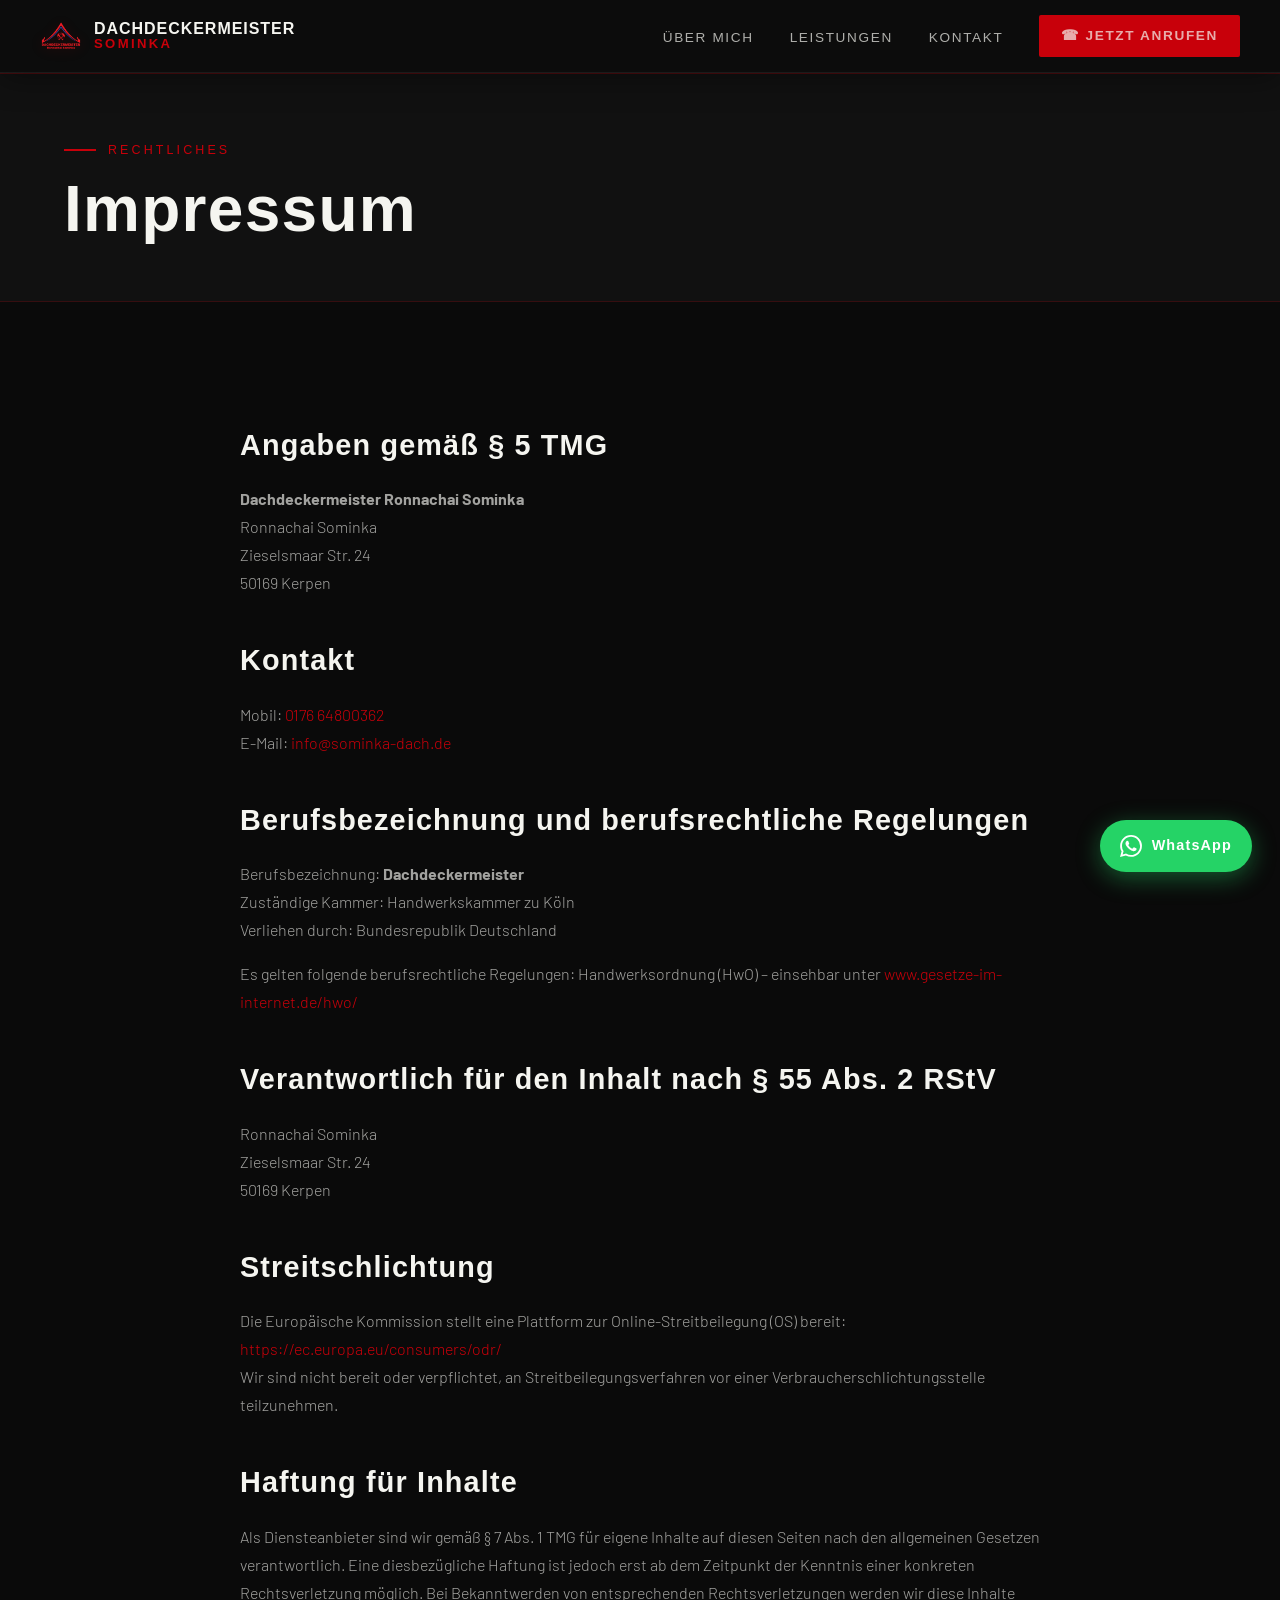
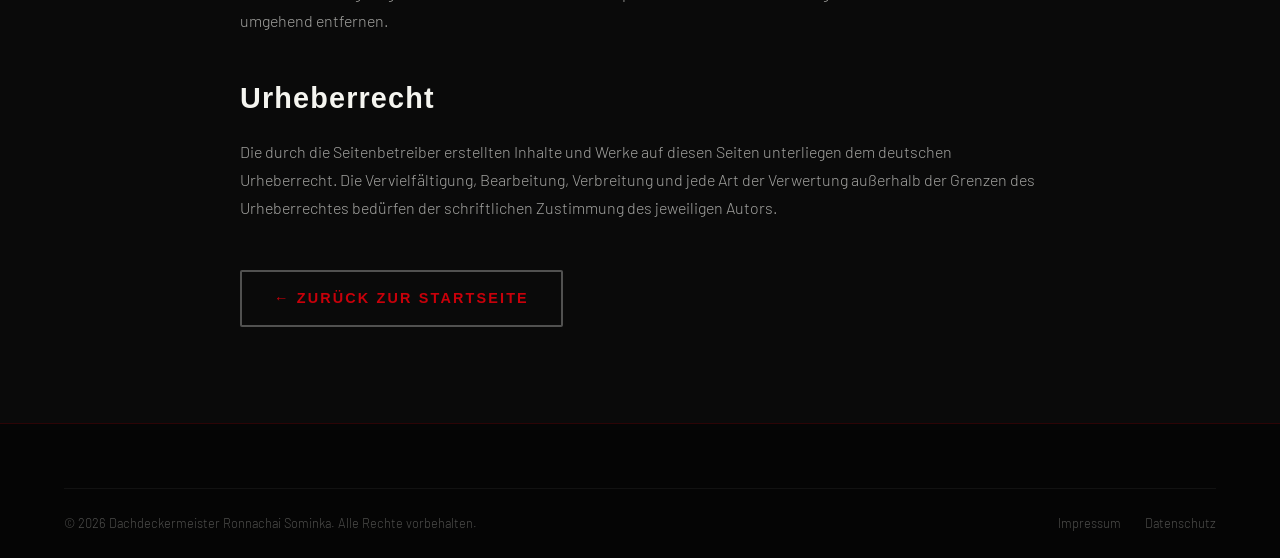
<file: impressum.html>
<!DOCTYPE html>
<html lang="de">
<head>
  <meta charset="UTF-8" />
  <meta name="viewport" content="width=device-width, initial-scale=1.0" />
  <title>Impressum | Dachdeckermeister Sominka</title>
  <link rel="manifest" href="site.webmanifest">
  <link rel="apple-touch-icon" sizes="180x180" href="apple-touch-icon.png">
  <link rel="icon" type="image/png" sizes="32x32" href="favicon-32x32.png">
  <link rel="icon" type="image/png" sizes="16x16" href="favicon-16x16.png">
  <link rel="shortcut icon" href="favicon.ico">
  <link rel="stylesheet" href="style.css" />
</head>
<body>

<div class="whatsapp-float">
  <a href="https://wa.me/4917664800362" target="_blank" rel="noopener">
    <svg viewBox="0 0 24 24" xmlns="http://www.w3.org/2000/svg"><path d="M17.472 14.382c-.297-.149-1.758-.867-2.03-.967-.273-.099-.471-.148-.67.15-.197.297-.767.966-.94 1.164-.173.199-.347.223-.644.075-.297-.15-1.255-.463-2.39-1.475-.883-.788-1.48-1.761-1.653-2.059-.173-.297-.018-.458.13-.606.134-.133.298-.347.446-.52.149-.174.198-.298.298-.497.099-.198.05-.371-.025-.52-.075-.149-.669-1.612-.916-2.207-.242-.579-.487-.5-.669-.51-.173-.008-.371-.01-.57-.01-.198 0-.52.074-.792.372-.272.297-1.04 1.016-1.04 2.479 0 1.462 1.065 2.875 1.213 3.074.149.198 2.096 3.2 5.077 4.487.709.306 1.262.489 1.694.625.712.227 1.36.195 1.871.118.571-.085 1.758-.719 2.006-1.413.248-.694.248-1.289.173-1.413-.074-.124-.272-.198-.57-.347m-5.421 7.403h-.004a9.87 9.87 0 01-5.031-1.378l-.361-.214-3.741.982.998-3.648-.235-.374a9.86 9.86 0 01-1.51-5.26c.001-5.45 4.436-9.884 9.888-9.884 2.64 0 5.122 1.03 6.988 2.898a9.825 9.825 0 012.893 6.994c-.003 5.45-4.437 9.884-9.885 9.884m8.413-18.297A11.815 11.815 0 0012.05 0C5.495 0 .16 5.335.157 11.892c0 2.096.547 4.142 1.588 5.945L.057 24l6.305-1.654a11.882 11.882 0 005.683 1.448h.005c6.554 0 11.89-5.335 11.893-11.893a11.821 11.821 0 00-3.48-8.413Z"/></svg>
    <span>WhatsApp</span>
  </a>
</div>

<nav class="navbar scrolled">
  <div class="nav-inner">
    <a href="index.html" class="nav-logo">
      <img src="images/logo.png" alt="Logo Dachdeckermeister Sominka" class="nav-logo-img" />
      <div class="nav-logo-text">
        <span class="nav-logo-name">Dachdeckermeister</span>
        <span class="nav-logo-sub">Sominka</span>
      </div>
    </a>
    <ul class="nav-links" id="navLinks">
      <li><a href="index.html#about">Über mich</a></li>
      <li><a href="index.html#services">Leistungen</a></li>
      <li><a href="index.html#contact">Kontakt</a></li>
      <li><a href="tel:+4917664800362" class="btn btn-primary nav-cta">☎ Jetzt anrufen</a></li>
    </ul>
    <div class="nav-burger" id="navBurger"><span></span><span></span><span></span></div>
  </div>
</nav>

<section class="page-hero">
  <div class="container">
    <span class="section-label">Rechtliches</span>
    <h1 class="section-title">Impressum</h1>
  </div>
</section>

<div class="container">
  <div class="page-content">

    <h2>Angaben gemäß § 5 TMG</h2>
    <p>
      <strong>Dachdeckermeister Ronnachai Sominka</strong><br />
      Ronnachai Sominka<br />
      Zieselsmaar Str. 24<br />
      50169 Kerpen
    </p>

    <h2>Kontakt</h2>
    <p>
      Mobil: <a href="tel:+4917664800362">0176 64800362</a><br />
      E-Mail: <a href="mailto:info@sominka-dach.de">info@sominka-dach.de</a>
    </p>

    <h2>Berufsbezeichnung und berufsrechtliche Regelungen</h2>
    <p>
      Berufsbezeichnung: <strong>Dachdeckermeister</strong><br />
      Zuständige Kammer: Handwerkskammer zu Köln<br />
      Verliehen durch: Bundesrepublik Deutschland
    </p>
    <p>
      Es gelten folgende berufsrechtliche Regelungen: Handwerksordnung (HwO) –
      einsehbar unter <a href="https://www.gesetze-im-internet.de/hwo/" target="_blank" rel="noopener">www.gesetze-im-internet.de/hwo/</a>
    </p>

    <h2>Verantwortlich für den Inhalt nach § 55 Abs. 2 RStV</h2>
    <p>
      Ronnachai Sominka<br />
      Zieselsmaar Str. 24<br />
      50169 Kerpen
    </p>

    <h2>Streitschlichtung</h2>
    <p>
      Die Europäische Kommission stellt eine Plattform zur Online-Streitbeilegung (OS) bereit:
      <a href="https://ec.europa.eu/consumers/odr/" target="_blank" rel="noopener">https://ec.europa.eu/consumers/odr/</a><br />
      Wir sind nicht bereit oder verpflichtet, an Streitbeilegungsverfahren vor einer Verbraucherschlichtungsstelle teilzunehmen.
    </p>

    <h2>Haftung für Inhalte</h2>
    <p>Als Diensteanbieter sind wir gemäß § 7 Abs. 1 TMG für eigene Inhalte auf diesen Seiten nach den allgemeinen Gesetzen verantwortlich. Eine diesbezügliche Haftung ist jedoch erst ab dem Zeitpunkt der Kenntnis einer konkreten Rechtsverletzung möglich. Bei Bekanntwerden von entsprechenden Rechtsverletzungen werden wir diese Inhalte umgehend entfernen.</p>

    <h2>Urheberrecht</h2>
    <p>Die durch die Seitenbetreiber erstellten Inhalte und Werke auf diesen Seiten unterliegen dem deutschen Urheberrecht. Die Vervielfältigung, Bearbeitung, Verbreitung und jede Art der Verwertung außerhalb der Grenzen des Urheberrechtes bedürfen der schriftlichen Zustimmung des jeweiligen Autors.</p>

    <p style="margin-top: 48px;"><a href="index.html" class="btn btn-outline">← Zurück zur Startseite</a></p>
  </div>
</div>

<footer class="footer">
  <div class="container">
    <div class="footer-bottom">
      <p>© 2026 Dachdeckermeister Ronnachai Sominka. Alle Rechte vorbehalten.</p>
      <div class="footer-legal">
        <a href="impressum.html">Impressum</a>
        <a href="datenschutz.html">Datenschutz</a>
      </div>
    </div>
  </div>
</footer>

<script>
  const burger = document.getElementById('navBurger');
  const navLinks = document.getElementById('navLinks');
  burger.addEventListener('click', () => navLinks.classList.toggle('open'));
</script>
</body>
</html>
</file>
<file: style.css>
/* ============================================================
   DACHDECKER PRO — style.css
   Design: Industrial Luxury · Schwarz / Rot / Weiß
   ============================================================ */

/* Bunny Fonts – EU-Server, DSGVO-konform, kein Google-Tracking */
@import url('https://fonts.bunny.net/css?family=bebas-neue:400|barlow:300,400,600,700|barlow-condensed:400,600,700&display=swap');

/* ── CSS Variables ── */
:root {
  --black:      #0a0a0a;
  --black-soft: #111111;
  --black-card: #161616;
  --red:        #c8000a;
  --red-bright: #e8000c;
  --red-dark:   #8b0007;
  --white:      #f5f5f0;
  --grey-light: #e0dfd8;
  --grey-mid:   #888880;
  --grey-dark:  #2a2a2a;

  --font-display: 'Bebas Neue', sans-serif;
  --font-cond:    'Barlow Condensed', sans-serif;
  --font-body:    'Barlow', sans-serif;

  --transition: 0.3s cubic-bezier(0.25, 0.46, 0.45, 0.94);
  --radius:     2px;
}

/* ── Reset & Base ── */
*, *::before, *::after { box-sizing: border-box; margin: 0; padding: 0; }

html { scroll-behavior: smooth; font-size: 16px; }

body {
  background: var(--black);
  color: var(--white);
  font-family: var(--font-body);
  font-weight: 300;
  line-height: 1.65;
  overflow-x: hidden;
}

img { display: block; width: 100%; object-fit: cover; }
a  { color: inherit; text-decoration: none; }
ul { list-style: none; }

/* ── Scrollbar ── */
::-webkit-scrollbar { width: 4px; }
::-webkit-scrollbar-track { background: var(--black); }
::-webkit-scrollbar-thumb { background: var(--red); }

/* Innungs-Logo Styles */
.about-badge-logo {
  width: 64px;
  height: auto;
  object-fit: contain;
  filter: drop-shadow(0 2px 4px rgba(0,0,0,0.3));
}

.innungs-icon {
  width: 40px;
  height: auto;
  object-fit: contain;
  display: block;
}

.innungs-why-icon {
  width: 52px;
  height: 52px;
  object-fit: contain;
  display: block;
  filter: drop-shadow(0 2px 6px rgba(0,0,0,0.4));
}

/* ── Utility ── */
.container {
  max-width: 1200px;
  margin: 0 auto;
  padding: 0 24px;
}

.section-label {
  font-family: var(--font-cond);
  font-size: 0.78rem;
  letter-spacing: 0.25em;
  text-transform: uppercase;
  color: var(--red);
  display: flex;
  align-items: center;
  gap: 12px;
  margin-bottom: 16px;
}
.section-label::before {
  content: '';
  width: 32px; height: 2px;
  background: var(--red);
  flex-shrink: 0;
}

.section-title {
  font-family: var(--font-display);
  font-size: clamp(2.4rem, 5vw, 4rem);
  line-height: 1;
  letter-spacing: 0.02em;
  color: var(--white);
}

.section-title span { color: var(--red); }

/* ── Button ── */
.btn {
  display: inline-flex;
  align-items: center;
  gap: 10px;
  padding: 14px 32px;
  font-family: var(--font-cond);
  font-size: 0.9rem;
  font-weight: 700;
  letter-spacing: 0.15em;
  text-transform: uppercase;
  border: none;
  cursor: pointer;
  transition: var(--transition);
  border-radius: var(--radius);
  position: relative;
  overflow: hidden;
}

.btn::after {
  content: '';
  position: absolute;
  inset: 0;
  background: rgba(255,255,255,0.08);
  opacity: 0;
  transition: opacity 0.2s;
}
.btn:hover::after { opacity: 1; }

.btn-primary {
  background: var(--red);
  color: var(--white);
}
.btn-primary:hover {
  background: var(--red-bright);
  transform: translateY(-2px);
  box-shadow: 0 8px 24px rgba(200,0,10,0.4);
}

.btn-outline {
  background: transparent;
  color: var(--white);
  border: 2px solid rgba(245,245,240,0.3);
}
.btn-outline:hover {
  border-color: var(--red);
  color: var(--red);
  transform: translateY(-2px);
}

/* ── Hero Logo (Option B) ── */
.hero-logo {
  background: var(--black);
}

.hero-pattern {
  position: absolute;
  inset: 0;
  background:
    radial-gradient(ellipse at 20% 50%, rgba(200,0,10,0.07) 0%, transparent 60%),
    radial-gradient(ellipse at 80% 50%, rgba(200,0,10,0.05) 0%, transparent 60%),
    repeating-linear-gradient(
      -45deg,
      transparent,
      transparent 40px,
      rgba(255,255,255,0.012) 40px,
      rgba(255,255,255,0.012) 41px
    );
  pointer-events: none;
}

.hero-content-centered {
  text-align: center;
  display: flex;
  flex-direction: column;
  align-items: center;
  max-width: 700px;
  margin: 0 auto;
}

.hero-logo-wrap {
  margin-bottom: 32px;
  animation: logoFadeIn 1s ease both;
}

@keyframes logoFadeIn {
  from { opacity: 0; transform: translateY(-20px) scale(0.95); }
  to   { opacity: 1; transform: translateY(0) scale(1); }
}

.hero-logo-img {
  width: min(420px, 80vw);
  max-width: 85vw;
  height: auto;
  filter: drop-shadow(0 8px 32px rgba(200,0,10,0.25));
  transition: filter 0.4s ease;
}
.hero-logo-img:hover {
  filter: drop-shadow(0 12px 40px rgba(200,0,10,0.4));
}

.hero-divider {
  width: 80px;
  height: 3px;
  background: linear-gradient(to right, transparent, var(--red), transparent);
  margin: 0 auto 24px;
}

.hero-tagline {
  font-family: var(--font-cond);
  font-size: 0.8rem;
  letter-spacing: 0.25em;
  text-transform: uppercase;
  color: rgba(245,245,240,0.75);
  margin-bottom: 8px;
}

.hero-location {
  font-family: var(--font-cond);
  font-size: 0.82rem;
  letter-spacing: 0.2em;
  text-transform: uppercase;
  color: var(--red);
  margin-bottom: 40px;
}

.hero-stats-centered {
  justify-content: center;
  border-top: 1px solid rgba(245,245,240,0.1);
  padding-top: 40px;
  width: 100%;
  margin-top: 40px;
}

/* ────────────────────────────────────────────────
   LADEANIMATION – 3D Flip Reveal
──────────────────────────────────────────────── */
#page-loader {
  position: fixed;
  inset: 0;
  background: var(--black);
  z-index: 9999;
  display: flex;
  flex-direction: column;
  align-items: center;
  justify-content: center;
  gap: 32px;
  transition: opacity 0.9s ease, visibility 0.9s ease;
  perspective: 1200px;
}

#page-loader.hidden {
  opacity: 0;
  visibility: hidden;
  pointer-events: none;
}

.loader-spotlight-wrap {
  width: min(420px, 80vw);
  display: flex;
  align-items: center;
  justify-content: center;
  transform-style: preserve-3d;
  animation: flip3D 1.4s cubic-bezier(0.4, 0, 0.2, 1) 0.3s both;
}

@keyframes flip3D {
  0%   {
    transform: rotateY(-180deg) scale(0.8);
    opacity: 0;
    filter: drop-shadow(0 0 0px rgba(200,0,10,0));
  }
  60%  {
    transform: rotateY(8deg) scale(1.02);
    opacity: 1;
  }
  80%  {
    transform: rotateY(-4deg) scale(0.99);
  }
  100% {
    transform: rotateY(0deg) scale(1);
    opacity: 1;
    filter: drop-shadow(0 0 40px rgba(200,0,10,0.5));
  }
}

.loader-logo-base {
  width: 100%;
  height: auto;
  display: block;
}

.loader-spotlight { display: none; }

/* Ladebalken */
.loader-bar-wrap {
  width: min(420px, 80vw);
  height: 2px;
  background: rgba(255,255,255,0.08);
  border-radius: 2px;
  overflow: hidden;
}

.loader-bar {
  height: 100%;
  width: 0%;
  background: var(--red);
  border-radius: 2px;
  animation: loaderFill 1.8s cubic-bezier(0.4, 0, 0.2, 1) 0.3s forwards;
}

@keyframes loaderFill {
  0%   { width: 0%; }
  60%  { width: 70%; }
  100% { width: 100%; }
}

.loader-text {
  font-family: var(--font-cond);
  font-size: 0.72rem;
  letter-spacing: 0.28em;
  text-transform: uppercase;
  color: rgba(245,245,240,0.35);
  animation: loaderTextFade 0.8s ease 0.5s both;
}

@keyframes loaderTextFade {
  from { opacity: 0; transform: translateY(6px); }
  to   { opacity: 1; transform: translateY(0); }
}

/* ────────────────────────────────────────────────
   NAVBAR
──────────────────────────────────────────────── */
.navbar {
  position: fixed;
  top: 0; left: 0; right: 0;
  z-index: 1000;
  padding: 0 24px;
  background: transparent;
  transition: background 0.4s, box-shadow 0.4s;
}

.navbar.scrolled {
  background: rgba(10,10,10,0.55);
  box-shadow: 0 1px 0 rgba(200,0,10,0.25), 0 4px 32px rgba(0,0,0,0.4);
  backdrop-filter: blur(20px) saturate(180%);
  -webkit-backdrop-filter: blur(20px) saturate(180%);
  border-bottom: 1px solid rgba(255,255,255,0.06);
}

.nav-inner {
  max-width: 1200px;
  margin: 0 auto;
  height: 72px;
  display: flex;
  align-items: center;
  justify-content: space-between;
}

.nav-logo {
  display: flex;
  align-items: center;
  gap: 12px;
}

.nav-logo-mark {
  width: 38px; height: 38px;
  background: var(--red);
  display: flex;
  align-items: center;
  justify-content: center;
  font-family: var(--font-display);
  font-size: 1.3rem;
  color: white;
  clip-path: polygon(0 0, 100% 0, 100% 75%, 50% 100%, 0 75%);
}

.nav-logo-img {
  width: 42px;
  height: 42px;
  object-fit: contain;
  flex-shrink: 0;
  filter: drop-shadow(0 2px 6px rgba(200,0,10,0.2));
}

.nav-logo-text {
  display: flex;
  flex-direction: column;
  line-height: 1;
}
.nav-logo-name {
  font-family: var(--font-cond);
  font-size: 1rem;
  font-weight: 700;
  letter-spacing: 0.06em;
  color: var(--white);
  text-transform: uppercase;
}
.nav-logo-sub {
  font-family: var(--font-cond);
  font-size: 0.82rem;
  letter-spacing: 0.18em;
  text-transform: uppercase;
  color: var(--red);
  font-weight: 700;
}

.nav-links {
  display: flex;
  gap: 36px;
  align-items: center;
}

.nav-links a {
  font-family: var(--font-cond);
  font-size: 0.85rem;
  letter-spacing: 0.12em;
  text-transform: uppercase;
  color: rgba(245,245,240,0.7);
  transition: color var(--transition);
  position: relative;
}
.nav-links a::after {
  content: '';
  position: absolute;
  bottom: -4px; left: 0;
  width: 0; height: 2px;
  background: var(--red);
  transition: width var(--transition);
}
.nav-links a:hover { color: var(--white); }
.nav-links a:hover::after { width: 100%; }

.nav-cta {
  padding: 10px 22px;
  font-size: 0.78rem;
}

.nav-burger {
  display: none;
  flex-direction: column;
  gap: 5px;
  cursor: pointer;
  padding: 8px;
}
.nav-burger span {
  width: 26px; height: 2px;
  background: var(--white);
  transition: var(--transition);
}

/* ────────────────────────────────────────────────
   HERO
──────────────────────────────────────────────── */
.hero {
  position: relative;
  min-height: 100vh;
  display: flex;
  align-items: center;
  overflow: hidden;
}

.hero-bg {
  position: absolute;
  inset: 0;
  background:
    linear-gradient(105deg, rgba(10,10,10,0.92) 40%, rgba(10,10,10,0.55) 100%),
    url('https://images.unsplash.com/photo-1558618666-fcd25c85cd64?w=1600&q=80') center/cover no-repeat;
}

.hero-bg::after {
  content: '';
  position: absolute;
  inset: 0;
  background: repeating-linear-gradient(
    0deg,
    transparent,
    transparent 2px,
    rgba(0,0,0,0.03) 2px,
    rgba(0,0,0,0.03) 4px
  );
}

/* Diagonal red slash */
.hero-slash {
  position: absolute;
  top: 0; right: 28%;
  width: 4px;
  height: 100%;
  background: var(--red);
  transform: skewX(-8deg);
  opacity: 0.7;
}
.hero-slash::after {
  content: '';
  position: absolute;
  top: 0; left: 14px;
  width: 2px; height: 100%;
  background: var(--red);
  opacity: 0.3;
}

.hero-content {
  position: relative;
  z-index: 2;
  max-width: 1200px;
  margin: 0 auto;
  padding: 120px 24px 80px;
}

.hero-eyebrow {
  font-family: var(--font-cond);
  font-size: 0.82rem;
  letter-spacing: 0.3em;
  text-transform: uppercase;
  color: var(--red);
  margin-bottom: 24px;
  display: flex;
  align-items: center;
  gap: 12px;
}
.hero-eyebrow::before {
  content: ''; width: 40px; height: 2px; background: var(--red);
}

.hero-title {
  font-family: var(--font-display);
  font-size: clamp(3.5rem, 9vw, 8rem);
  line-height: 0.92;
  letter-spacing: 0.01em;
  margin-bottom: 32px;
  max-width: 700px;
}

.hero-title .accent { color: var(--red); }
.hero-title .outline {
  -webkit-text-stroke: 2px var(--white);
  color: transparent;
}

.hero-subtitle {
  font-size: 1.15rem;
  font-weight: 300;
  color: rgba(245,245,240,0.7);
  max-width: 440px;
  margin-bottom: 48px;
  line-height: 1.7;
}

.hero-actions {
  display: flex;
  gap: 16px;
  flex-wrap: wrap;
  margin-bottom: 64px;
}

.hero-stats {
  display: flex;
  gap: 48px;
  flex-wrap: wrap;
  padding-top: 48px;
  border-top: 1px solid rgba(245,245,240,0.1);
}

.stat-item {}
.stat-number {
  font-family: var(--font-display);
  font-size: 2.8rem;
  line-height: 1;
  color: var(--red);
}
.stat-label {
  font-family: var(--font-cond);
  font-size: 0.78rem;
  letter-spacing: 0.18em;
  text-transform: uppercase;
  color: rgba(245,245,240,0.5);
  margin-top: 4px;
}

/* Hero scroll indicator */
.hero-scroll {
  position: absolute;
  bottom: 36px; left: 50%;
  transform: translateX(-50%);
  display: flex;
  flex-direction: column;
  align-items: center;
  gap: 8px;
  z-index: 2;
}
.hero-scroll span {
  font-family: var(--font-cond);
  font-size: 0.7rem;
  letter-spacing: 0.2em;
  text-transform: uppercase;
  color: rgba(245,245,240,0.4);
}
.scroll-line {
  width: 1px; height: 48px;
  background: linear-gradient(to bottom, rgba(245,245,240,0.3), transparent);
  animation: scrollPulse 2s ease-in-out infinite;
}
@keyframes scrollPulse {
  0%, 100% { opacity: 0.3; transform: scaleY(1); }
  50%       { opacity: 1;   transform: scaleY(1.1); }
}

/* ────────────────────────────────────────────────
   ÜBER UNS
──────────────────────────────────────────────── */
.about {
  padding: 120px 0;
  background: var(--black-soft);
  position: relative;
  overflow: hidden;
}

.about::before {
  content: 'QUALITÄT';
  position: absolute;
  top: 50%; right: -20px;
  transform: translateY(-50%) rotate(90deg);
  font-family: var(--font-display);
  font-size: 10rem;
  color: rgba(255,255,255,0.02);
  letter-spacing: 0.1em;
  pointer-events: none;
  white-space: nowrap;
}

.about-grid {
  display: grid;
  grid-template-columns: 1fr 1.2fr;
  gap: 60px;
  align-items: flex-end;
}

.about-image-wrap {
  position: relative;
  display: flex;
  justify-content: center;
  margin-bottom: -40px;
  z-index: 2;
}

/* Portrait freigestellt – kein Box-Container */
.about-image-main {
  height: auto;
  border-radius: 0;
  overflow: visible;
  background: transparent;
}

.about-image-main img {
  height: auto;
  width: 100%;
  max-width: 750px;
  object-fit: contain;
  object-position: bottom;
  transition: transform 0.8s ease;
  filter: drop-shadow(-8px 0 32px rgba(200,0,10,0.15));
}
.about-image-main:hover img {
  transform: scale(1.02) translateY(-4px);
  filter: drop-shadow(-8px 0 40px rgba(200,0,10,0.25));
}

.about-text { padding-left: 16px; }

.about-text p {
  color: rgba(245,245,240,0.65);
  margin-bottom: 24px;
  font-size: 1.05rem;
}

.about-values {
  display: grid;
  grid-template-columns: 1fr 1fr;
  gap: 16px;
  margin-top: 40px;
}

.value-item {
  background: var(--black-card);
  border: 1px solid rgba(245,245,240,0.06);
  padding: 20px;
  border-left: 3px solid var(--red);
  transition: border-color var(--transition), transform var(--transition);
}
.value-item:hover {
  border-color: var(--red-bright);
  transform: translateX(4px);
}
.value-icon {
  font-size: 1.5rem;
  margin-bottom: 8px;
}
.value-title {
  font-family: var(--font-cond);
  font-size: 1rem;
  font-weight: 700;
  letter-spacing: 0.08em;
  text-transform: uppercase;
  margin-bottom: 4px;
}
.value-desc {
  font-size: 0.82rem;
  color: rgba(245,245,240,0.5);
  line-height: 1.5;
}

/* ────────────────────────────────────────────────
   LEISTUNGEN
──────────────────────────────────────────────── */
.services {
  padding: 120px 0;
  background: var(--black);
}

.services-header {
  text-align: center;
  margin-bottom: 72px;
}
.services-header .section-label { justify-content: center; }
.services-header .section-label::before { display: none; }
.services-header .section-label::after {
  content: ''; width: 32px; height: 2px; background: var(--red);
}

.services-grid {
  display: grid;
  grid-template-columns: repeat(3, 1fr);
  gap: 2px;
}

/* Span first card to 2 columns */
.service-card:first-child {
  grid-column: span 1;
}

.service-card {
  position: relative;
  overflow: hidden;
  cursor: pointer;
  background: var(--black-card);
}

.service-card-img {
  height: 300px;
  overflow: hidden;
}
.service-card-img img {
  height: 100%;
  transition: transform 0.6s ease;
}
.service-card:hover .service-card-img img { transform: scale(1.08); }

.service-card-overlay {
  position: absolute;
  inset: 0;
  background: linear-gradient(to top, rgba(10,10,10,0.95) 0%, transparent 60%);
  display: flex;
  flex-direction: column;
  justify-content: flex-end;
  padding: 28px;
  transition: var(--transition);
}

.service-card-number {
  font-family: var(--font-display);
  font-size: 0.9rem;
  color: var(--red);
  letter-spacing: 0.15em;
  margin-bottom: 8px;
}

.service-card-title {
  font-family: var(--font-display);
  font-size: 1.6rem;
  letter-spacing: 0.04em;
  margin-bottom: 8px;
  line-height: 1.1;
}

.service-card-desc {
  font-size: 0.97rem;
  color: rgba(245,245,240,0.75);
  max-height: 0;
  overflow: hidden;
  transition: max-height 0.4s ease, opacity 0.4s ease;
  opacity: 0;
  line-height: 1.6;
}
.service-card:hover .service-card-desc {
  max-height: 100px;
  opacity: 1;
}

/* 7th card spans full width */
.service-card-wide {
  grid-column: span 3;
}
.service-card-wide .service-card-img {
  height: 280px;
}

/* Services CTA */
.services-cta {
  text-align: center;
  margin-top: 64px;
}

/* ────────────────────────────────────────────────
   WARUM WIR — Red Banner Strip
──────────────────────────────────────────────── */
.why-strip {
  background: var(--red);
  padding: 80px 0;
  position: relative;
}

.why-inner {
  position: relative;
  z-index: 1;
  display: grid;
  grid-template-columns: repeat(4, 1fr);
  gap: 2px;
}

.why-item {
  background: rgba(0,0,0,0.15);
  padding: 40px 32px;
  text-align: center;
  transition: background var(--transition);
}
.why-item:hover { background: rgba(0,0,0,0.25); }

.why-icon {
  font-size: 2.2rem;
  margin-bottom: 16px;
  height: 52px;
  display: flex;
  align-items: center;
  justify-content: center;
}
.why-title {
  font-family: var(--font-display);
  font-size: 1.4rem;
  letter-spacing: 0.05em;
  margin-bottom: 8px;
}
.why-desc {
  font-size: 0.85rem;
  opacity: 0.85;
  line-height: 1.5;
  font-weight: 300;
}

/* ────────────────────────────────────────────────
   TEAM
──────────────────────────────────────────────── */
.team {
  padding: 120px 0;
  background: var(--black-soft);
}

.team-grid {
  display: grid;
  grid-template-columns: repeat(3, 1fr);
  gap: 24px;
  margin-top: 64px;
}

.team-card {
  background: var(--black-card);
  overflow: hidden;
  border-radius: var(--radius);
  transition: transform var(--transition), box-shadow var(--transition);
}
.team-card:hover {
  transform: translateY(-8px);
  box-shadow: 0 20px 40px rgba(0,0,0,0.4);
}

.team-card-img {
  height: 280px;
  overflow: hidden;
  position: relative;
}
.team-card-img img {
  height: 100%;
  filter: grayscale(30%);
  transition: filter 0.4s, transform 0.6s;
}
.team-card:hover .team-card-img img {
  filter: grayscale(0%);
  transform: scale(1.05);
}
.team-card-img::after {
  content: '';
  position: absolute;
  inset: 0;
  background: linear-gradient(to top, rgba(10,10,10,0.6) 0%, transparent 50%);
}

.team-card-body {
  padding: 24px 28px;
  border-top: 3px solid var(--red);
}

.team-card-name {
  font-family: var(--font-display);
  font-size: 1.5rem;
  letter-spacing: 0.04em;
}
.team-card-role {
  font-family: var(--font-cond);
  font-size: 0.78rem;
  letter-spacing: 0.2em;
  text-transform: uppercase;
  color: var(--red);
  margin-top: 4px;
}
.team-card-bio {
  font-size: 0.88rem;
  color: rgba(245,245,240,0.55);
  margin-top: 12px;
  line-height: 1.6;
}

/* Kontakt – einspaltiges Layout */
.contact-grid-single {
  grid-template-columns: 1fr;
  max-width: 680px;
  margin: 0 auto;
}

.contact-item-icon-instagram {
  background: transparent !important;
  border-color: rgba(245,245,240,0.08) !important;
  display: flex;
  align-items: center;
  justify-content: center;
}
.contact-item-icon-instagram:hover {
  background: var(--black-card) !important;
}

/* Instagram-Hinweis im Kontaktbereich */
.instagram-hint {
  display: flex;
  gap: 16px;
  align-items: flex-start;
  background: var(--black-card);
  border: 1px solid rgba(245,245,240,0.06);
  border-left: 3px solid var(--red);
  padding: 20px;
  margin-top: 32px;
  border-radius: var(--radius);
}
.instagram-hint-icon {
  font-size: 1.5rem;
  flex-shrink: 0;
  margin-top: 2px;
}
.instagram-hint p {
  font-size: 0.92rem;
  color: rgba(245,245,240,0.65);
  line-height: 1.65;
  margin: 0;
}
.instagram-hint a {
  color: var(--red);
  font-weight: 600;
  transition: color var(--transition);
}
.instagram-hint a:hover { color: var(--red-bright); }

/* ────────────────────────────────────────────────
   KONTAKT
──────────────────────────────────────────────── */
.contact {
  padding: 120px 0;
  background: var(--black);
  position: relative;
  overflow: hidden;
}

.contact::before {
  content: '';
  position: absolute;
  top: -200px; right: -200px;
  width: 600px; height: 600px;
  background: radial-gradient(circle, rgba(200,0,10,0.06) 0%, transparent 70%);
  pointer-events: none;
}

.contact-grid {
  display: grid;
  grid-template-columns: 1fr 1.4fr;
  gap: 80px;
  align-items: start;
}

.contact-info { padding-top: 8px; }

.contact-info p {
  color: rgba(245,245,240,0.6);
  margin-bottom: 48px;
  font-size: 1.05rem;
}

.contact-details {
  display: flex;
  flex-direction: column;
  gap: 24px;
  margin-bottom: 48px;
}

.contact-item {
  display: flex;
  align-items: center;
  gap: 18px;
}

.contact-item-icon {
  width: 52px; height: 52px;
  background: var(--black-card);
  border: 1px solid rgba(245,245,240,0.08);
  display: flex;
  align-items: center;
  justify-content: center;
  font-size: 1.3rem;
  flex-shrink: 0;
  transition: background var(--transition), border-color var(--transition);
}
.contact-item:hover .contact-item-icon {
  background: var(--red);
  border-color: var(--red);
}

.contact-item-label {
  font-family: var(--font-cond);
  font-size: 0.72rem;
  letter-spacing: 0.2em;
  text-transform: uppercase;
  color: var(--grey-mid);
  margin-bottom: 2px;
}
.contact-item-value {
  font-family: var(--font-cond);
  font-size: 1.1rem;
  font-weight: 600;
  color: var(--white);
  transition: color var(--transition);
}
.contact-item:hover .contact-item-value { color: var(--red); }

/* WhatsApp Button */
.whatsapp-btn {
  display: inline-flex;
  align-items: center;
  gap: 12px;
  padding: 16px 28px;
  background: #25D366;
  color: white;
  border-radius: var(--radius);
  font-family: var(--font-cond);
  font-size: 1rem;
  font-weight: 700;
  letter-spacing: 0.1em;
  text-transform: uppercase;
  transition: var(--transition);
  box-shadow: 0 4px 20px rgba(37,211,102,0.25);
  width: 100%;
  justify-content: center;
}
.whatsapp-btn:hover {
  background: #20ba58;
  transform: translateY(-2px);
  box-shadow: 0 8px 28px rgba(37,211,102,0.35);
}
.whatsapp-btn svg {
  width: 24px; height: 24px;
  fill: white;
  flex-shrink: 0;
}

/* Form */
.contact-form-wrap {
  background: var(--black-card);
  border: 1px solid rgba(245,245,240,0.06);
  padding: 48px;
  border-radius: var(--radius);
  position: relative;
}

.contact-form-wrap::before {
  content: '';
  position: absolute;
  top: 0; left: 0; right: 0;
  height: 3px;
  background: var(--red);
}

.form-title {
  font-family: var(--font-display);
  font-size: 1.8rem;
  letter-spacing: 0.04em;
  margin-bottom: 8px;
}
.form-subtitle {
  font-size: 0.88rem;
  color: rgba(245,245,240,0.5);
  margin-bottom: 36px;
}

.form-row {
  display: grid;
  grid-template-columns: 1fr 1fr;
  gap: 16px;
}

.form-group {
  display: flex;
  flex-direction: column;
  gap: 8px;
  margin-bottom: 20px;
}
.form-group.full { grid-column: span 2; }

.form-group label {
  font-family: var(--font-cond);
  font-size: 0.75rem;
  letter-spacing: 0.18em;
  text-transform: uppercase;
  color: var(--grey-mid);
}

.form-group input,
.form-group select,
.form-group textarea {
  background: rgba(255,255,255,0.04);
  border: 1px solid rgba(245,245,240,0.1);
  color: var(--white);
  padding: 14px 16px;
  font-family: var(--font-body);
  font-size: 0.95rem;
  font-weight: 300;
  border-radius: var(--radius);
  transition: border-color var(--transition), background var(--transition);
  outline: none;
  width: 100%;
}

.form-group input:focus,
.form-group select:focus,
.form-group textarea:focus {
  border-color: var(--red);
  background: rgba(200,0,10,0.04);
}

.form-group select option { background: var(--black-card); }
.form-group textarea { resize: vertical; min-height: 130px; }

.form-submit {
  width: 100%;
  padding: 16px;
  font-size: 0.95rem;
  margin-top: 8px;
  justify-content: center;
}

/* ────────────────────────────────────────────────
   FLOATING WHATSAPP
──────────────────────────────────────────────── */
.whatsapp-float {
  position: fixed;
  bottom: 28px;
  right: 28px;
  z-index: 999;
  animation: floatPulse 3s ease-in-out infinite;
}

.whatsapp-float a {
  display: flex;
  align-items: center;
  gap: 10px;
  background: #25D366;
  color: white;
  padding: 14px 20px;
  border-radius: 50px;
  font-family: var(--font-cond);
  font-size: 0.9rem;
  font-weight: 700;
  letter-spacing: 0.08em;
  box-shadow: 0 6px 24px rgba(37,211,102,0.4);
  transition: var(--transition);
}

.whatsapp-float a:hover {
  transform: scale(1.05);
  box-shadow: 0 10px 32px rgba(37,211,102,0.5);
}

.whatsapp-float svg {
  width: 22px; height: 22px;
  fill: white;
  flex-shrink: 0;
}

@keyframes floatPulse {
  0%, 100% { transform: translateY(0); }
  50%       { transform: translateY(-6px); }
}

/* ────────────────────────────────────────────────
   CTA SECTION
──────────────────────────────────────────────── */
.cta-banner {
  padding: 100px 0;
  background: var(--black-soft);
  position: relative;
  overflow: hidden;
  text-align: center;
}

.cta-banner::before {
  content: '';
  position: absolute;
  inset: 0;
  background:
    linear-gradient(135deg, rgba(200,0,10,0.08) 0%, transparent 50%),
    linear-gradient(315deg, rgba(200,0,10,0.06) 0%, transparent 50%);
}

.cta-banner-title {
  font-family: var(--font-display);
  font-size: clamp(2rem, 5vw, 3.8rem);
  letter-spacing: 0.02em;
  margin-bottom: 20px;
  position: relative;
}
.cta-banner-sub {
  font-size: 1.1rem;
  color: rgba(245,245,240,0.6);
  max-width: 500px;
  margin: 0 auto 40px;
  position: relative;
}
.cta-banner .btn { font-size: 1rem; padding: 16px 40px; }

/* ────────────────────────────────────────────────
   FOOTER
──────────────────────────────────────────────── */
.footer {
  background: #050505;
  padding: 64px 0 24px;
  border-top: 1px solid rgba(200,0,10,0.2);
}

.footer-grid {
  display: grid;
  grid-template-columns: 1.8fr 1fr 1fr 1.2fr;
  gap: 48px;
  margin-bottom: 48px;
}

.footer-brand .nav-logo { margin-bottom: 20px; }

.footer-brand p {
  font-size: 0.88rem;
  color: rgba(245,245,240,0.45);
  line-height: 1.7;
  max-width: 280px;
}

.footer-col-title {
  font-family: var(--font-cond);
  font-size: 0.75rem;
  letter-spacing: 0.22em;
  text-transform: uppercase;
  color: var(--red);
  margin-bottom: 20px;
}

.footer-col ul { display: flex; flex-direction: column; gap: 10px; }
.footer-col ul a {
  font-size: 0.9rem;
  color: rgba(245,245,240,0.5);
  transition: color var(--transition), padding-left var(--transition);
}
.footer-col ul a:hover {
  color: var(--white);
  padding-left: 6px;
}

.footer-contact-item {
  display: flex;
  gap: 10px;
  margin-bottom: 12px;
  font-size: 0.88rem;
  color: rgba(245,245,240,0.5);
}
.footer-contact-item span:first-child { color: var(--red); flex-shrink: 0; }

.footer-bottom {
  border-top: 1px solid rgba(245,245,240,0.05);
  padding-top: 24px;
  display: flex;
  justify-content: space-between;
  align-items: center;
  flex-wrap: wrap;
  gap: 12px;
}

.footer-bottom p {
  font-size: 0.8rem;
  color: rgba(245,245,240,0.3);
}

.footer-legal {
  display: flex;
  gap: 24px;
}
.footer-legal a {
  font-size: 0.8rem;
  color: rgba(245,245,240,0.3);
  transition: color var(--transition);
}
.footer-legal a:hover { color: var(--red); }

/* ────────────────────────────────────────────────
   IMPRESSUM / DATENSCHUTZ
──────────────────────────────────────────────── */
.page-hero {
  padding: 140px 0 60px;
  background: var(--black-soft);
  border-bottom: 1px solid rgba(200,0,10,0.2);
}

.page-content {
  padding: 80px 0;
  max-width: 800px;
  margin: 0 auto;
}

.page-content h2 {
  font-family: var(--font-display);
  font-size: 1.8rem;
  letter-spacing: 0.04em;
  margin: 40px 0 16px;
  color: var(--white);
}

.page-content h3 {
  font-family: var(--font-cond);
  font-size: 1.1rem;
  font-weight: 700;
  letter-spacing: 0.1em;
  text-transform: uppercase;
  color: var(--red);
  margin: 28px 0 10px;
}

.page-content p {
  color: rgba(245,245,240,0.65);
  margin-bottom: 16px;
  line-height: 1.75;
}

.page-content a {
  color: var(--red);
  transition: color var(--transition);
}
.page-content a:hover { color: var(--red-bright); }

.placeholder {
  background: rgba(200,0,10,0.1);
  border: 1px dashed var(--red);
  padding: 2px 8px;
  border-radius: 2px;
  font-family: var(--font-cond);
  font-size: 0.85em;
  color: var(--red);
}

/* ────────────────────────────────────────────────
   RESPONSIVE — Tablet
──────────────────────────────────────────────── */
@media (max-width: 1024px) {
  .about-grid    { grid-template-columns: 1fr; gap: 0; }
  .about-image-wrap { margin-bottom: -20px; }
  .about-image-main img { max-width: 380px; }
  .about-text    { padding-left: 0; }
  .services-grid { grid-template-columns: repeat(2, 1fr); }
  .why-inner     { grid-template-columns: repeat(2, 1fr); }
  .team-grid     { grid-template-columns: repeat(2, 1fr); }
  .footer-grid   { grid-template-columns: 1fr 1fr; }
  .contact-grid  { grid-template-columns: 1fr; gap: 48px; }
}

/* ────────────────────────────────────────────────
   RESPONSIVE — Mobile
──────────────────────────────────────────────── */
@media (max-width: 768px) {
  .nav-links { display: none; flex-direction: column; }
  .nav-links.open {
    display: flex;
    position: fixed;
    inset: 72px 0 0 0;
    background: rgba(10,10,10,0.98);
    padding: 40px 32px;
    gap: 28px;
    z-index: 999;
    backdrop-filter: blur(12px);
  }
  .nav-links a { font-size: 1.2rem; }
  .nav-burger { display: flex; }
  .nav-cta { display: none; }

  .hero-title { font-size: clamp(3rem, 12vw, 4.5rem); }
  .hero-stats { gap: 28px; }

  .services-grid { grid-template-columns: 1fr; }
  .service-card-wide { grid-column: span 1; }
  .why-inner     { grid-template-columns: 1fr; }
  .team-grid     { grid-template-columns: 1fr; }

  .footer-grid   { grid-template-columns: 1fr; gap: 32px; }
  .footer-bottom { flex-direction: column; text-align: center; }

  .whatsapp-float a span { display: none; }
  .whatsapp-float a { padding: 16px; border-radius: 50%; }
}

/* ────────────────────────────────────────────────
   ANIMATIONS
──────────────────────────────────────────────── */
@keyframes fadeUp {
  from { opacity: 0; transform: translateY(30px); }
  to   { opacity: 1; transform: translateY(0); }
}

.animate {
  opacity: 0;
  transform: translateY(44px);
  transition: opacity 0.85s cubic-bezier(0.16, 1, 0.3, 1),
              transform 0.85s cubic-bezier(0.16, 1, 0.3, 1);
}
.animate.visible {
  opacity: 1;
  transform: translateY(0);
}

.animate-delay-1 { transition-delay: 0.12s; }
.animate-delay-2 { transition-delay: 0.22s; }
.animate-delay-3 { transition-delay: 0.32s; }
.animate-delay-4 { transition-delay: 0.42s; }
</file>
